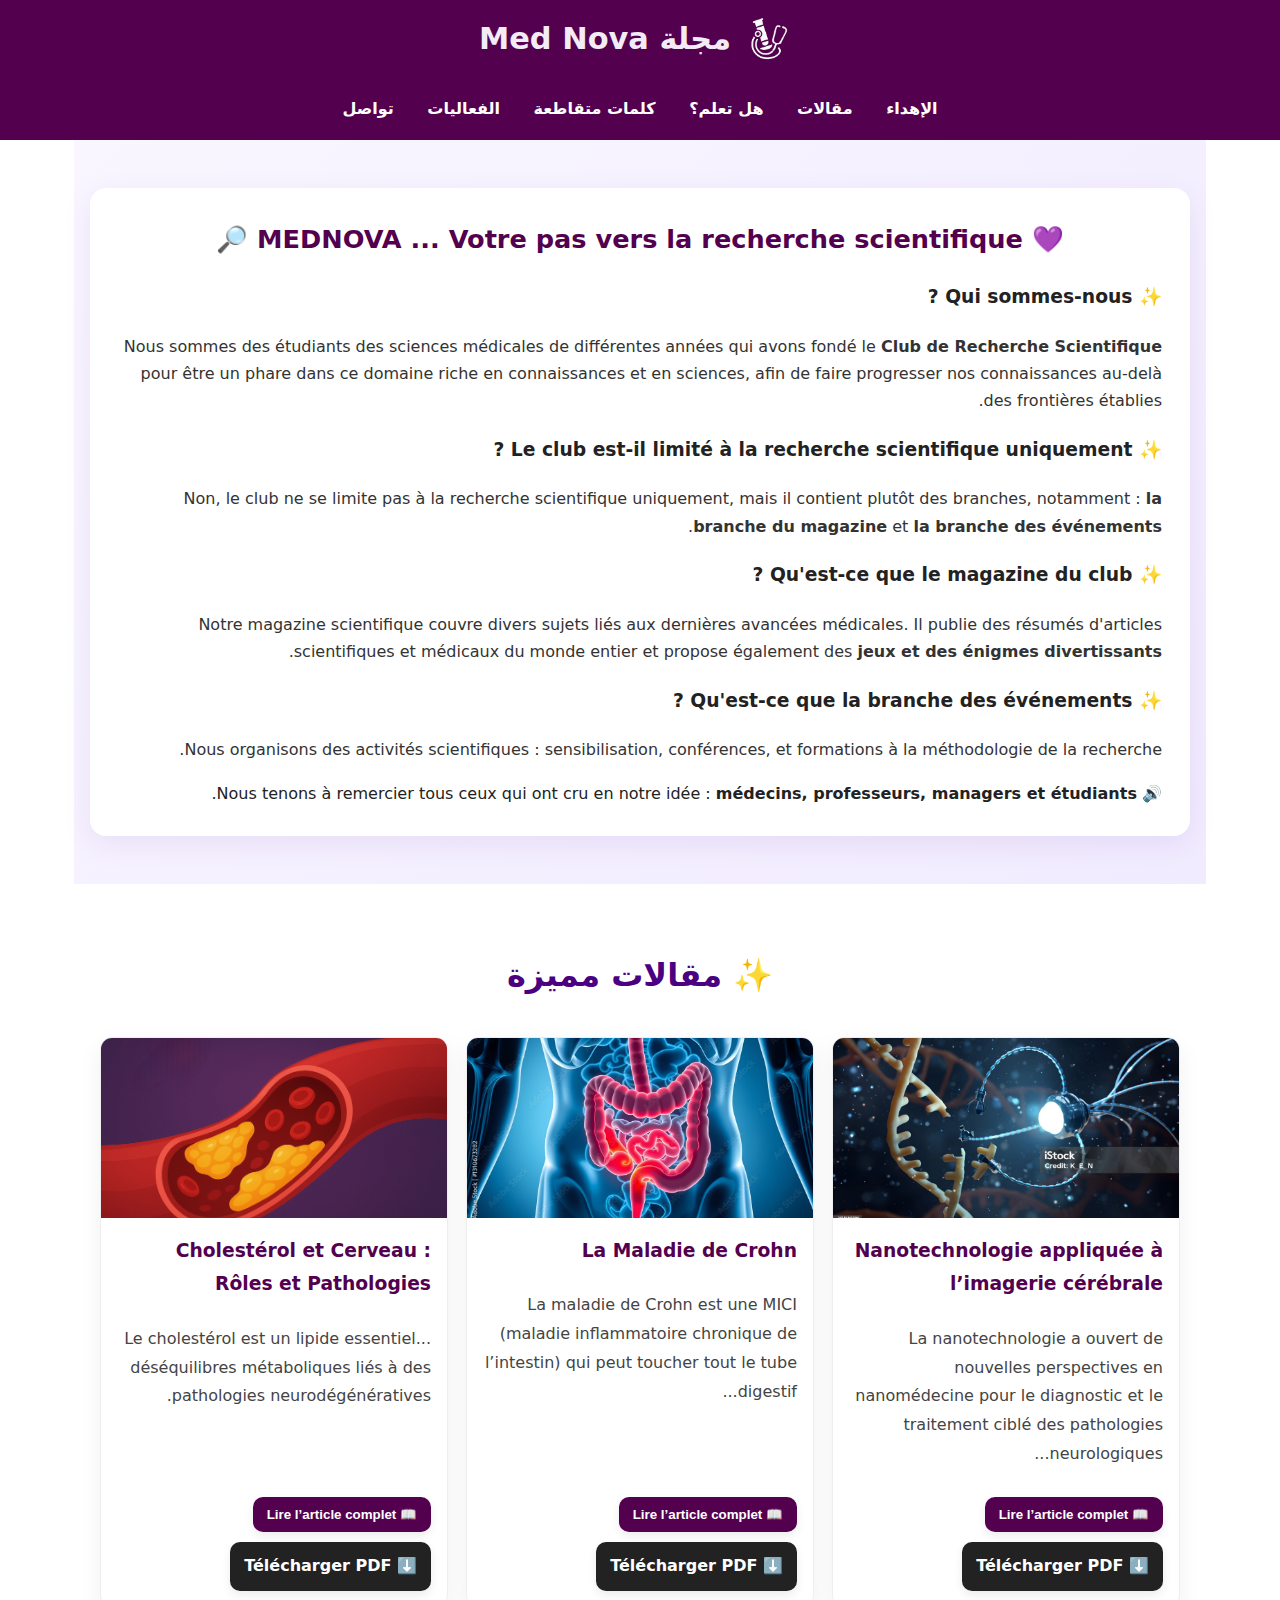
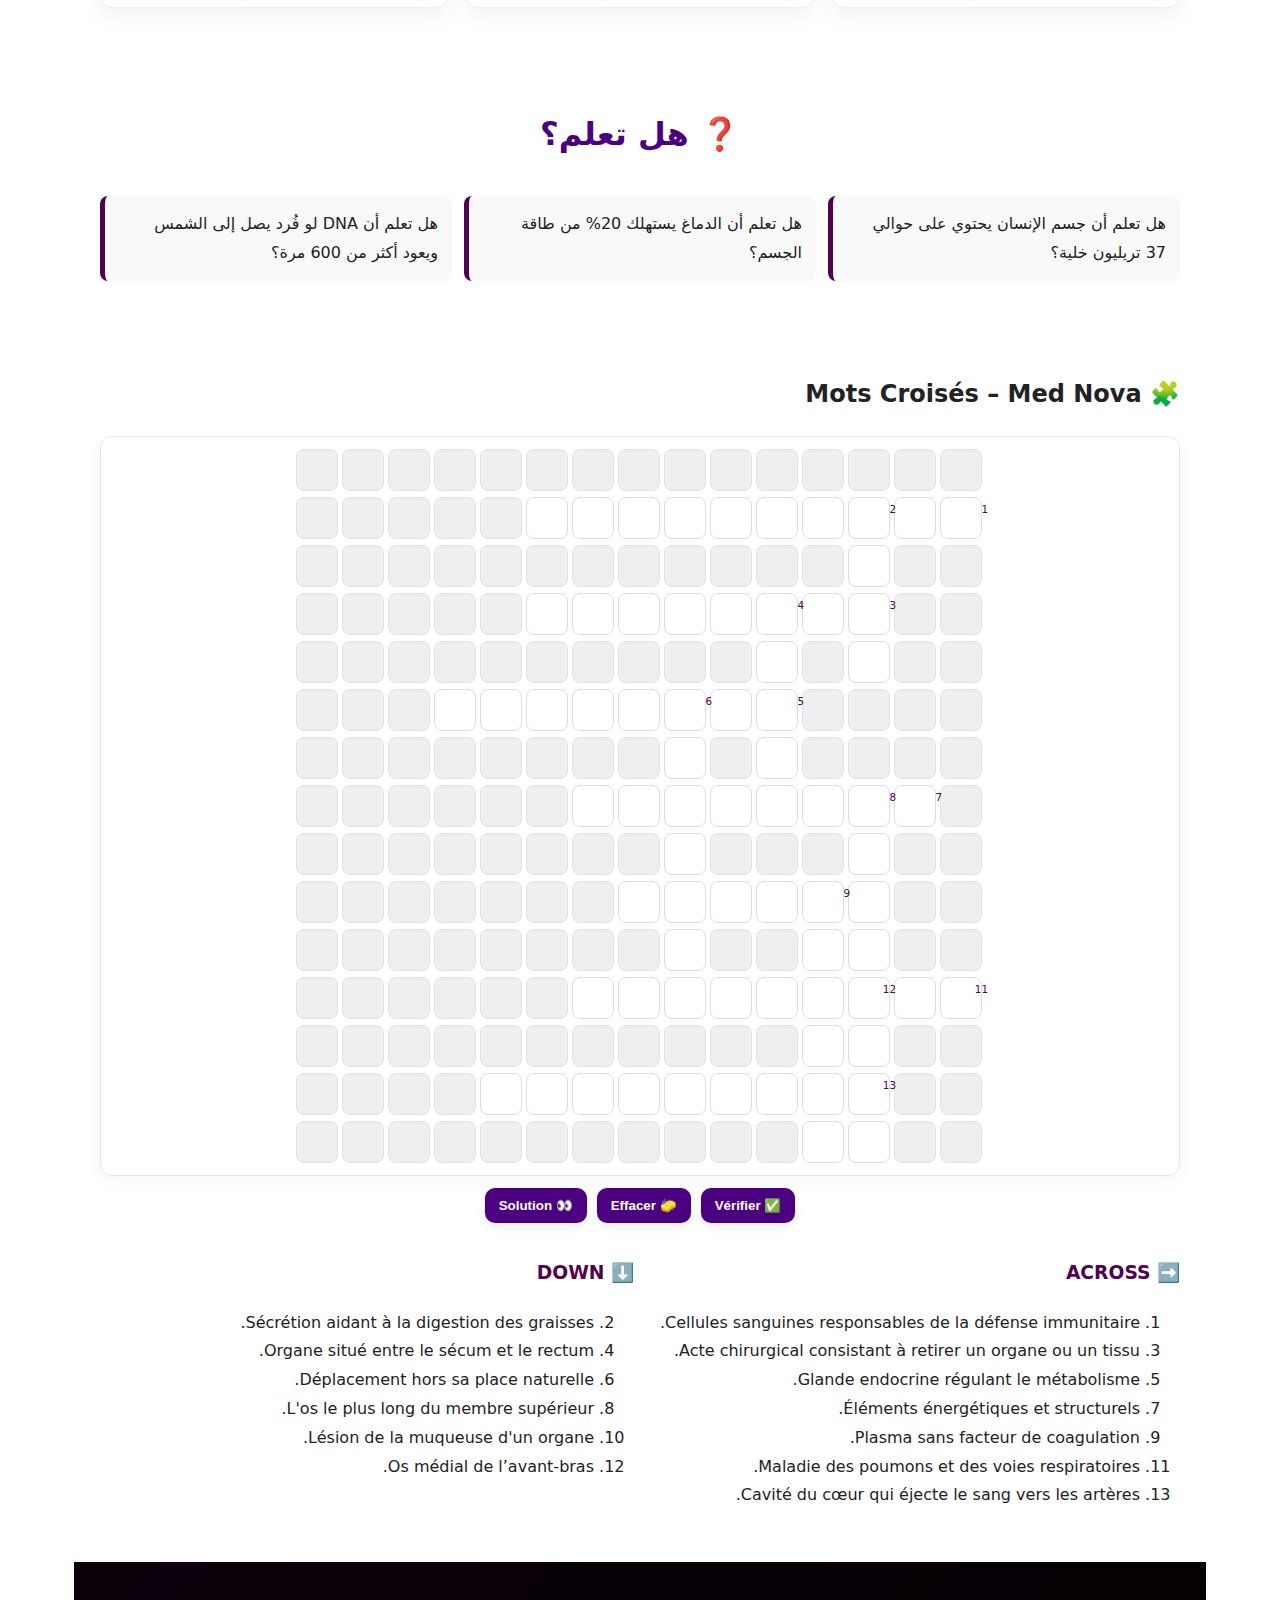
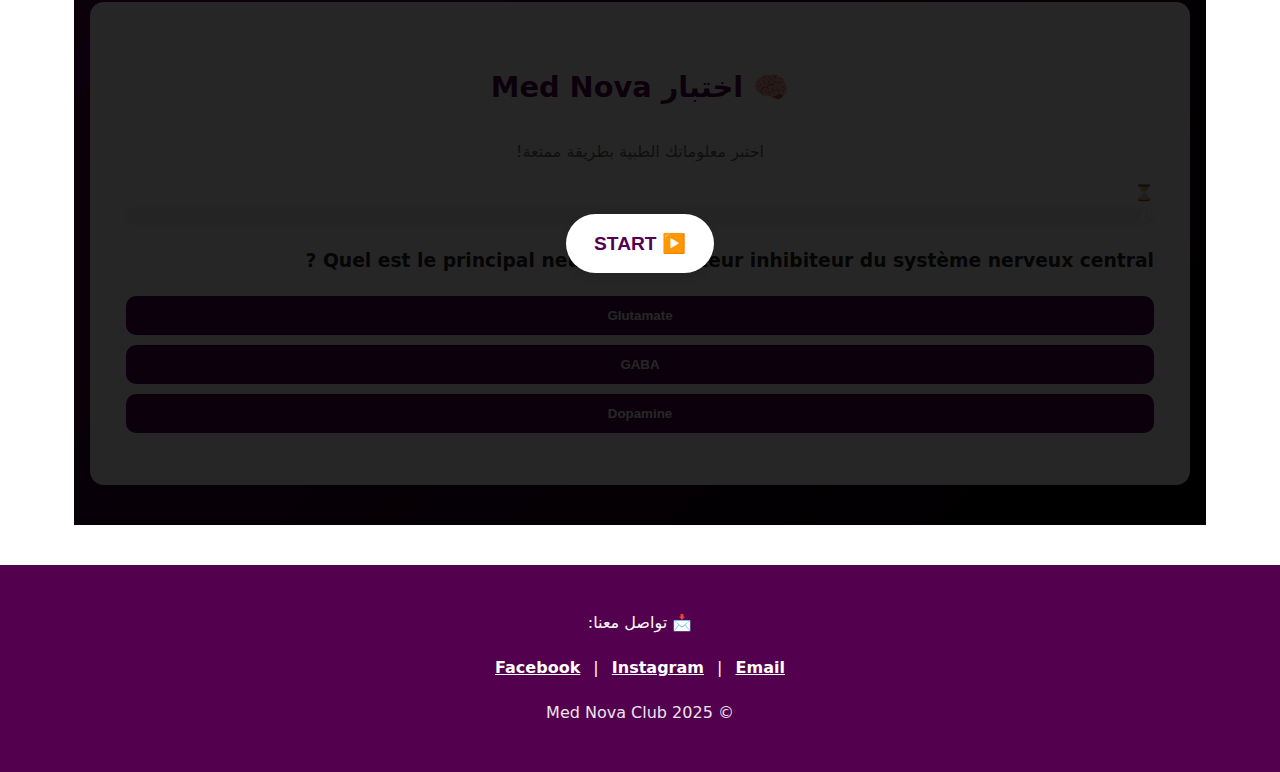
<file: index.html>
<!DOCTYPE html>
<html lang="ar" dir="rtl">
<head>
  <meta charset="UTF-8">
  <meta name="viewport" content="width=device-width, initial-scale=1.0">
  <link rel="stylesheet" href="style.css">
  <title>مجلة Med Nova</title>
</head>
<body>
  <!-- ======= PART 1: Header / Dedicace / Articles (with Modals) + Core CSS ======= -->
<header class="logo-title">
  <img src="mm.png" alt="Med Nova Logo" class="logo">
  <h1 class="title">مجلة Med Nova</h1>
</header>

<nav class="main-nav" aria-label="Main navigation">
  <ul>
    <li><a href="#dedicace">الإهداء</a></li>
    <li><a href="#highlights">مقالات</a></li>
    <li><a href="#facts">هل تعلم؟</a></li>
    <li><a href="#crossword">كلمات متقاطعة</a></li>
    <li><a href="#quiz">الفعاليات</a></li>
    <li><a href="#contact">تواصل</a></li>
  </ul>
</nav>

<section id="dedicace" class="dedicace-section">
  <div class="dedicace-container">
    <h2 class="dedicace-title">💜 MEDNOVA ... Votre pas vers la recherche scientifique 🔎</h2>

    <div class="dedicace-content">
      <h3>✨ Qui sommes-nous ?</h3>
      <p>
        Nous sommes des étudiants des sciences médicales de différentes années qui avons fondé le
        <b>Club de Recherche Scientifique</b> pour être un phare dans ce domaine riche en connaissances
        et en sciences, afin de faire progresser nos connaissances au-delà des frontières établies.
      </p>

      <h3>✨ Le club est-il limité à la recherche scientifique uniquement ?</h3>
      <p>
        Non, le club ne se limite pas à la recherche scientifique uniquement, mais il contient plutôt
        des branches, notamment : <b>la branche du magazine</b> et <b>la branche des événements</b>.
      </p>

      <h3>✨ Qu'est-ce que le magazine du club ?</h3>
      <p>
        Notre magazine scientifique couvre divers sujets liés aux dernières avancées médicales.
        Il publie des résumés d'articles scientifiques et médicaux du monde entier et propose également
        des <b>jeux et des énigmes divertissants</b>.
      </p>

      <h3>✨ Qu'est-ce que la branche des événements ?</h3>
      <p>
        Nous organisons des activités scientifiques : sensibilisation, conférences, et formations à la méthodologie de la recherche.
      </p>
    </div>

    <div class="dedicace-thanks">
      🔊 Nous tenons à remercier tous ceux qui ont cru en notre idée : <b>médecins, professeurs, managers et étudiants</b>.
    </div>
  </div>
</section>

<!-- ===== Articles grid ===== -->
<section id="highlights" class="section">
  <h2 class="section-title">✨ مقالات مميزة</h2>

  <div class="articles">
    <!-- Nanotechnologie -->
    <article class="card">
      <img src="na.jpg" alt="Nanotechnologie" class="card-img">
      <div class="card-content">
        <h3>Nanotechnologie appliquée à l’imagerie cérébrale</h3>
        <p class="excerpt">La nanotechnologie a ouvert de nouvelles perspectives en nanomédecine pour le diagnostic et le traitement ciblé des pathologies neurologiques...</p>
        <div class="card-actions">
          <button class="btn read-more" data-modal="nanoModal">📖 Lire l’article complet</button>
          <a class="btn download" href="Nanotechnologie.pdf" download>⬇️ Télécharger PDF</a>
        </div>
      </div>
    </article>

    <!-- Crohn -->
    <article class="card">
      <img src="cc.jpeg" alt="La Maladie de Crohn" class="card-img">
      <div class="card-content">
        <h3>La Maladie de Crohn</h3>
        <p class="excerpt">La maladie de Crohn est une MICI (maladie inflammatoire chronique de l’intestin) qui peut toucher tout le tube digestif...</p>
        <div class="card-actions">
          <button class="btn read-more" data-modal="crohnModal">📖 Lire l’article complet</button>
          <a class="btn download" href="La Maladie De Crohn.pdf" download>⬇️ Télécharger PDF</a>
        </div>
      </div>
    </article>

    <!-- Cholesterol -->
    <article class="card">
      <img src="ch.jpg" alt="Cholestérol et cerveau" class="card-img">
      <div class="card-content">
        <h3>Cholestérol et Cerveau : Rôles et Pathologies</h3>
        <p class="excerpt">Le cholestérol est un lipide essentiel... déséquilibres métaboliques liés à des pathologies neurodégénératives.</p>
        <div class="card-actions">
          <button class="btn read-more" data-modal="cholModal">📖 Lire l’article complet</button>
          <a class="btn download" href="Cholesterol.pdf" download>⬇️ Télécharger PDF</a>
        </div>
      </div>
    </article>
  </div>
</section>

<!-- ===== Modals (hidden) - keep outside cards ===== -->
<!-- Nanotech modal -->
<div id="nanoModal" class="modal" aria-hidden="true" role="dialog" aria-labelledby="nano-title">
  <div class="modal-panel" role="document">
    <button class="modal-close" data-close>&times;</button>
    <h2 id="nano-title">Nanotechnologie appliquée à l’imagerie cérébrale</h2>
    <div class="modal-body">
      <p>
        Depuis sa création, la nanotechnologie a toujours été au cœur de la recherche scientifique grâce
        à son aptitude à contrôler la matière à l'échelle atomique et moléculaire...
      </p>
      <h3>Applications</h3>
      <ul>
        <li>Diagnostic amélioré des maladies neurodégénératives</li>
        <li>Imagerie cérébrale haute résolution</li>
        <li>Transport ciblé de médicaments</li>
      </ul>
      <h3>Conclusion</h3>
      <p>La nanotechnologie promet une révolution en imagerie et traitements neurologiques.</p>
    </div>
  </div>
</div>

<!-- Crohn -->
<div id="crohnModal" class="modal" aria-hidden="true" role="dialog" aria-labelledby="crohn-title">
  <div class="modal-panel" role="document">
    <button class="modal-close" data-close>&times;</button>
    <h2 id="crohn-title">La Maladie de Crohn</h2>
    <div class="modal-body">
      <h3>Étiologie et mécanisme</h3>
      <p>Les causes de la maladie de Crohn sont multifactorielles, associant prédispositions génétiques et facteurs environnementaux...</p>
      <h3>Symptômes</h3>
      <p>Diarrhées chroniques, douleurs abdominales, fistules, sténoses...</p>
      <h3>Traitement</h3>
      <p>Corticoïdes, immunosuppresseurs, biothérapies, chirurgie si nécessaire.</p>
    </div>
  </div>
</div>

<!-- Chol -->
<div id="cholModal" class="modal" aria-hidden="true" role="dialog" aria-labelledby="chol-title">
  <div class="modal-panel" role="document">
    <button class="modal-close" data-close>&times;</button>
    <h2 id="chol-title">Cholestérol et Cerveau : Rôles et Pathologies</h2>
    <div class="modal-body">
      <h3>Introduction</h3>
      <p>Le cholestérol joue un rôle fondamental dans les membranes et la synthèse de molécules vitales...</p>
      <h3>Pathologies</h3>
      <ul>
        <li>Niemann-Pick type C</li>
        <li>Smith-Lemli-Opitz</li>
        <li>Alzheimer</li>
      </ul>
    </div>
  </div>
</div>

<!-- ===== Core CSS (scoped for these sections) ===== -->
<style>
/* ---- layout container / responsive cap ---- */
:root{
  --accent:#53014f ;
  --accent-2:#53014f ;
  --max-width: 1080px;
}
body{font-family: "Cairo", system-ui, Arial, sans-serif; margin:0; color:#222; background:#fff; direction:rtl;}

/* header + nav */
.logo-title{display:flex;align-items:center;gap:12px;justify-content:center;background:var(--accent);padding:12px}
.logo{width:58px;height:auto}
.title{color:#f1ecf5;font-size:1.9rem;margin:0}

.main-nav{background:var(--accent);position:sticky;top:0;z-index:40}
.main-nav ul{display:flex;justify-content:center;gap:0.6rem;flex-wrap:wrap;list-style:none;margin:0;padding:8px}
.main-nav a{color:#fff;text-decoration:none;padding:8px 12px;border-radius:8px;font-weight:700}
.main-nav a:hover{background:#42163f}

/* dedicace */
.dedicace-section{padding:48px 16px;background:linear-gradient(135deg,#f9f6ff,#f1ebff)}
.dedicace-container{max-width:var(--max-width);margin:0 auto;background:#fff;padding:28px;border-radius:16px;box-shadow:0 8px 30px rgba(75,0,130,0.08)}
.dedicace-title{color:var(--accent);text-align:center;margin:0 0 12px;font-size:1.6rem}
.dedicace-content p{color:#333;line-height:1.7}

/* articles grid */
.section{padding:36px 16px}
.section-title{text-align:center;color:var(--accent);margin-bottom:18px;font-size:1.6rem}
.articles{max-width:var(--max-width);margin:0 auto;display:grid;gap:18px;grid-template-columns:repeat(auto-fit,minmax(300px,1fr))}
.card{background:#fff;border-radius:12px;overflow:hidden;box-shadow:0 8px 24px rgba(0,0,0,0.06);display:flex;flex-direction:column}
.card-img{width:100%;height:200px;object-fit:cover;display:block}
.card-content{padding:16px;flex:1;display:flex;flex-direction:column}
.card-content h3{color:var(--accent);margin:0 0 8px}
.excerpt{color:#444;flex:1}
.card-actions{display:flex;gap:10px;align-items:center;margin-top:12px;flex-wrap:wrap}
.btn{display:inline-block;padding:10px 14px;border-radius:10px;border:none;cursor:pointer;font-weight:700}
.read-more{background:var(--accent);color:#fff}
.read-more:hover{background:var(--accent-2)}
.download{background:#222;color:#fff;text-decoration:none}
.download:hover{background:#444}

/* modal base (hidden) */
.modal{display:none;position:fixed;inset:0;background:rgba(0,0,0,0.72);z-index:1200;align-items:center;justify-content:center;padding:28px;overflow:auto}
.modal[aria-hidden="false"]{display:flex}
.modal-panel{background:#fff;border-radius:14px;max-width:900px;width:100%;padding:26px;box-shadow:0 20px 60px rgba(0,0,0,0.35);transform:translateY(18px);animation:zoomFade .36s ease both}
.modal-close{position:absolute;left:22px;top:18px;background:transparent;border:none;font-size:28px;cursor:pointer;color:#666}

/* modal body */
.modal-body{margin-top:10px;line-height:1.7;color:#333}
@keyframes zoomFade{from{transform:scale(.96);opacity:0}to{transform:scale(1);opacity:1}}

/* small screens tweaks */
@media (max-width:640px){
  .card-img{height:160px}
  .dedicace-container{padding:18px}
  .modal-panel{padding:18px}
}
</style>

<!-- ======= PART 2: Facts + Crossword (HTML + CSS + JS corrected) ======= -->

<section id="facts" class="section">
  <h2 class="section-title">❓ هل تعلم؟</h2>
  <div class="facts" style="max-width:var(--max-width);margin:0 auto;display:flex;gap:12px;flex-wrap:wrap;justify-content:center">
    <div class="fact" style="flex:1 1 220px;background:#f9f9f9;padding:14px;border-left:5px solid var(--accent);border-radius:8px">هل تعلم أن جسم الإنسان يحتوي على حوالي 37 تريليون خلية؟</div>
    <div class="fact" style="flex:1 1 220px;background:#f9f9f9;padding:14px;border-left:5px solid var(--accent);border-radius:8px">هل تعلم أن الدماغ يستهلك 20% من طاقة الجسم؟</div>
    <div class="fact" style="flex:1 1 220px;background:#f9f9f9;padding:14px;border-left:5px solid var(--accent);border-radius:8px">هل تعلم أن DNA لو فُرد يصل إلى الشمس ويعود أكثر من 600 مرة؟</div>
  </div>
</section>

<!-- ===== Crossword ===== -->
<section id="crossword" class="mn-crossword section">
  <div class="mn-wrap" style="max-width:var(--max-width);margin:0 auto">
    <h2 class="mn-title">🧩 Mots Croisés – Med Nova</h2>
    <div id="mn-grid" class="mn-grid" aria-hidden="false"></div>

    <div class="mn-actions" style="display:flex;justify-content:center;gap:10px;margin-top:12px">
      <button class="btn" onclick="mnCheck()">✅ Vérifier</button>
      <button class="btn" onclick="mnClear()">🧽 Effacer</button>
      <button class="btn" onclick="mnReveal()">👀 Solution</button>
    </div>

    <div class="mn-clues" style="display:grid;grid-template-columns:repeat(auto-fit,minmax(260px,1fr));gap:12px;margin-top:14px">
      <div>
        <h3 style="color:var(--accent)">➡️ ACROSS</h3>
        <ol>
          <li value="1">Cellules sanguines responsables de la défense immunitaire.</li>
          <li value="3">Acte chirurgical consistant à retirer un organe ou un tissu.</li>
          <li value="5">Glande endocrine régulant le métabolisme.</li>
          <li value="7">Éléments énergétiques et structurels.</li>
          <li value="9">Plasma sans facteur de coagulation.</li>
          <li value="11">Maladie des poumons et des voies respiratoires.</li>
          <li value="13">Cavité du cœur qui éjecte le sang vers les artères.</li>
        </ol>
      </div>
      <div>
        <h3 style="color:var(--accent)">⬇️ DOWN</h3>
        <ol>
          <li value="2">Sécrétion aidant à la digestion des graisses.</li>
          <li value="4">Organe situé entre le sécum et le rectum.</li>
          <li value="6">Déplacement hors sa place naturelle.</li>
          <li value="8">L'os le plus long du membre supérieur.</li>
          <li value="10">Lésion de la muqueuse d'un organe.</li>
          <li value="12">Os médial de l’avant-bras.</li>
        </ol>
      </div>
    </div>
  </div>
</section>

<!-- Crossword CSS tweaks (keeps styling consistent) -->
<style>
.mn-grid{display:grid;gap:6px;justify-content:center;background:#fff;padding:12px;border-radius:12px;border:1px solid #e8e8e8;box-shadow:0 6px 18px rgba(0,0,0,0.04)}
.mn-cell-wrap{position:relative}
.mn-cell{width:40px;height:40px;border:1px solid #ddd;border-radius:8px;text-align:center;font-weight:700;text-transform:uppercase;outline:none;padding:0;margin:0}
.mn-cell[disabled]{background:#efefef;border-color:#e2e2e2}
.mn-num{position:absolute;font-size:.65rem;color:var(--accent);transform:translate(6px,3px)}
</style>

<!-- Crossword JS corrected -->
<script>
(function(){
  const ROWS = 15, COLS = 15;
  const entries = [
    {num:1, ans:"LEUCOCYTES", r:1, c:0, dir:"H"},
    {num:2, ans:"BILE", r:1, c:2, dir:"V"},
    {num:3, ans:"ABLASTIE", r:3, c:2, dir:"H"},
    {num:4, ans:"COLON", r:3, c:4, dir:"V"},
    {num:5, ans:"THYROIDE", r:5, c:4, dir:"H"},
    {num:6, ans:"HERNIE", r:5, c:6, dir:"V"},
    {num:7, ans:"GLUCIDES", r:7, c:1, dir:"H"},
    {num:8, ans:"HUMERUS", r:7, c:2, dir:"V"},
    {num:9, ans:"SERUM", r:9, c:3, dir:"H"},
    {num:10, ans:"ULCERE", r:9, c:3, dir:"V"},
    {num:11, ans:"BRONCHITE", r:11, c:0, dir:"H"},
    {num:12, ans:"ULNA", r:11, c:2, dir:"V"},
    {num:13, ans:"VENTRICLE", r:13, c:2, dir:"H"},
  ];

  // build grid array
  const grid = Array.from({length: ROWS}, ()=> Array(COLS).fill(null));
  entries.forEach(e=>{
    const L = e.ans.length;
    for(let i=0;i<L;i++){
      const r = e.r + (e.dir === "V" ? i : 0);
      const c = e.c + (e.dir === "H" ? i : 0);
      if(r < ROWS && c < COLS) grid[r][c] = e.ans[i].toUpperCase();
    }
  });

  const holder = document.getElementById('mn-grid');
  holder.style.gridTemplateColumns = `repeat(${COLS}, 40px)`;

  // compute starts
  const starts = new Map();
  entries.forEach(e=>{
    const key = `${e.r},${e.c}`;
    if(!starts.has(key) || e.num < starts.get(key)) starts.set(key, e.num);
  });

  // render cells
  for(let r=0;r<ROWS;r++){
    for(let c=0;c<COLS;c++){
      const wrap = document.createElement('div');
      wrap.className = 'mn-cell-wrap';
      const input = document.createElement('input');
      input.className = 'mn-cell';
      input.maxLength = 1;
      const val = grid[r][c];
      if(val === null) {
        input.disabled = true;
      } else {
        input.dataset.solution = val;
        input.addEventListener('input', (e)=>{
          e.target.value = (e.target.value || '').toUpperCase();
          e.target.style.background = '';
        });
      }
      const key = `${r},${c}`;
      if(starts.has(key)){
        const num = document.createElement('span');
        num.className = 'mn-num';
        num.textContent = starts.get(key);
        wrap.appendChild(num);
      }
      wrap.appendChild(input);
      holder.appendChild(wrap);
    }
  }

  // controls
  window.mnCheck = function(){
    document.querySelectorAll('#mn-grid .mn-cell').forEach(inp=>{
      if(inp.disabled) return;
      const ok = ((inp.value||'').toUpperCase() === inp.dataset.solution);
      inp.style.background = ok ? '#c9f7d5' : '#ffd8d6';
    });
  };
  window.mnClear = function(){
    document.querySelectorAll('#mn-grid .mn-cell').forEach(inp=>{
      if(inp.disabled) return;
      inp.value = ''; inp.style.background = '';
    });
  };
  window.mnReveal = function(){
    document.querySelectorAll('#mn-grid .mn-cell').forEach(inp=>{
      if(inp.disabled) return;
      inp.value = inp.dataset.solution;
      inp.style.background = '#e8e8ff';
    });
  };
})();
</script>


<!-- ======= PART 3: Quiz section + Modal behavior (close outside/ESC) + Footer ======= -->

<section id="quiz" class="quiz-section">
  <div class="quiz-container" style="max-width:var(--max-width);margin:0 auto;padding:36px;border-radius:14px;">
    <h2 class="quiz-title">🧠 اختبار Med Nova</h2>
    <p class="quiz-subtitle">اختبر معلوماتك الطبية بطريقة ممتعة!</p>

    <div class="quiz-timer" id="quiz-timer">⏳ 60 ثانية</div>
    <div class="progress-container" style="width:100%;height:18px;background:#eee;border-radius:12px;overflow:hidden;margin-bottom:18px">
      <div id="progress-bar" style="height:100%;width:0%;background:linear-gradient(90deg,var(--accent),var(--accent-2));color:#fff;display:flex;align-items:center;justify-content:center;font-weight:700;border-radius:12px">0%</div>
    </div>

    <div class="quiz-card active" id="q1">
      <h3>Quel est le principal neurotransmetteur inhibiteur du système nerveux central ?</h3>
      <ul>
        <li><button class="quiz-btn" onclick="nextQuestion(1,false)">Glutamate</button></li>
        <li><button class="quiz-btn" onclick="nextQuestion(1,true)">GABA</button></li>
        <li><button class="quiz-btn" onclick="nextQuestion(1,false)">Dopamine</button></li>
      </ul>
    </div>

    <!-- (باقي الأسئلة q2..q11 كما في كودك السابق) -->
    <div class="quiz-card" id="q2">
      <h3>À partir de quel seuil définit-on l’oligurie chez l’adulte ?</h3>
      <ul>
        <li><button class="quiz-btn" onclick="nextQuestion(2,false)">100 mL/24 h</button></li>
        <li><button class="quiz-btn" onclick="nextQuestion(2,true)">500 mL/24 h</button></li>
        <li><button class="quiz-btn" onclick="nextQuestion(2,false)">1000 mL/24 h</button></li>
      </ul>
    </div>

    <div class="quiz-card" id="q3">
      <h3>Quelle est la valeur normale du pH sanguin artériel ?</h3>
      <ul>
        <li><button class="quiz-btn" onclick="nextQuestion(3,true)">7,35 – 7,45</button></li>
        <li><button class="quiz-btn" onclick="nextQuestion(3,false)">7,20 – 7,30</button></li>
        <li><button class="quiz-btn" onclick="nextQuestion(3,false)">7,50 – 7,60</button></li>
      </ul>
    </div>

    <!-- ... أكمل الأسئلة إلى q11 كما في مشروعك الأصلي ... -->
    <div class="quiz-card" id="q4"><h3>Quel type d’hypersensibilité est impliqué dans l’anaphylaxie ?</h3><ul><li><button class="quiz-btn" onclick="nextQuestion(4,false)">Type IV</button></li><li><button class="quiz-btn" onclick="nextQuestion(4,false)">Type II</button></li><li><button class="quiz-btn" onclick="nextQuestion(4,true)">Type I</button></li></ul></div>
    <div class="quiz-card" id="q5"><h3>Quel ion est principalement responsable de la phase de dépolarisation dans le potentiel d’action cardiaque ?</h3><ul><li><button class="quiz-btn" onclick="nextQuestion(5,true)">Sodium (Na⁺)</button></li><li><button class="quiz-btn" onclick="nextQuestion(5,false)">Potassium (K⁺)</button></li><li><button class="quiz-btn" onclick="nextQuestion(5,false)">Calcium (Ca²⁺)</button></li></ul></div>
    <div class="quiz-card" id="q6"><h3>Quelle structure sécrète principalement l’aldostérone ?</h3><ul><li><button class="quiz-btn" onclick="nextQuestion(6,false)">Médullosurrénale</button></li><li><button class="quiz-btn" onclick="nextQuestion(6,true)">Cortex surrénalien (zone glomérulée)</button></li><li><button class="quiz-btn" onclick="nextQuestion(6,false)">Rein (cellules juxtaglomérulaires)</button></li></ul></div>
    <div class="quiz-card" id="q7"><h3>Quelle est la demi-vie moyenne de l’insuline endogène ?</h3><ul><li><button class="quiz-btn" onclick="nextQuestion(7,false)">5 minutes</button></li><li><button class="quiz-btn" onclick="nextQuestion(7,true)">30 minutes</button></li><li><button class="quiz-btn" onclick="nextQuestion(7,false)">2 heures</button></li></ul></div>
    <div class="quiz-card" id="q8"><h3>Quel nerf innerve principalement le diaphragme ?</h3><ul><li><button class="quiz-btn" onclick="nextQuestion(8,true)">Nerf phrénique</button></li><li><button class="quiz-btn" onclick="nextQuestion(8,false)">Nerf vague</button></li><li><button class="quiz-btn" onclick="nextQuestion(8,false)">Nerf intercostal</button></li></ul></div>
    <div class="quiz-card" id="q9"><h3>كم عدد الكروموسومات عند الإنسان؟</h3><ul><li><button class="quiz-btn" onclick="nextQuestion(9,true)">46 كروموسوم</button></li><li><button class="quiz-btn" onclick="nextQuestion(9,false)">44 كروموسوم</button></li><li><button class="quiz-btn" onclick="nextQuestion(9,false)">48 كروموسوم</button></li></ul></div>
    <div class="quiz-card" id="q10"><h3>Quelle est la molécule cible des IEC ?</h3><ul><li><button class="quiz-btn" onclick="nextQuestion(10,false)">Angiotensine I</button></li><li><button class="quiz-btn" onclick="nextQuestion(10,false)">Angiotensine II</button></li><li><button class="quiz-btn" onclick="nextQuestion(10,true)">Enzyme de conversion</button></li></ul></div>
    <div class="quiz-card" id="q11"><h3>Quelle artère apporte la majeure partie du flux sanguin au cerveau ?</h3><ul><li><button class="quiz-btn" onclick="nextQuestion(11,true)">Artère carotide interne</button></li><li><button class="quiz-btn" onclick="nextQuestion(11,false)">Artère basilaire</button></li><li><button class="quiz-btn" onclick="nextQuestion(11,false)">Artère vertébrale</button></li></ul></div>

    <div class="quiz-card" id="result">
      <h3>🎉 النتيجة</h3>
      <p id="quiz-score"></p>
      <button class="btn" onclick="restartQuiz()">🔄 إعادة المحاولة</button>
    </div>

    <!-- overlay start button -->
    <div id="quiz-overlay" style="position:absolute;inset:0;background:rgba(0,0,0,0.85);display:flex;align-items:center;justify-content:center;z-index:5">
      <button id="start-quiz-btn" class="btn" style="background:#fff;color:var(--accent);font-size:1.2rem;padding:18px 28px;border-radius:999px">▶️ START</button>
    </div>
  </div>
</section>

<!-- Quiz small CSS (kept minimal because main CSS is above) -->
<style>
.quiz-section{padding:40px 16px;background:linear-gradient(135deg,#53014f,#000);color:#fff;position:relative}
.quiz-container{background:#fff;border-radius:14px;padding:28px}
.quiz-title{color:var(--accent);font-size:1.8rem;text-align:center}
.quiz-subtitle{text-align:center;color:#666;margin-bottom:12px}
.quiz-card{display:none}
.quiz-card.active{display:block}
.quiz-card h3{color:#222}
.quiz-card ul{list-style:none;padding:0}
.quiz-card li{margin:10px 0}
.quiz-btn{width:100%;padding:12px;border-radius:10px;border:none;background:var(--accent);color:#fff;font-weight:700;cursor:pointer}
.quiz-btn:hover{background:var(--accent-2);transform:scale(1.02)}
</style>

<!-- Footer -->
<footer id="contact" style="background:var(--accent);color:#fff;padding:28px;text-align:center;margin-top:40px">
  <p>📩 تواصل معنا:</p>
  <p><a href="https://www.facebook.com/" target="_blank" style="color:#fff;text-decoration:underline">Facebook</a> | <a href="https://www.instagram.com/" target="_blank" style="color:#fff;text-decoration:underline">Instagram</a> | <a href="mailto:mednova@gmail.com" style="color:#fff;text-decoration:underline">Email</a></p>
  <p style="margin-top:10px;opacity:.9">© 2025 Med Nova Club</p>
</footer>

<!-- ===== Unified JS: modal behavior (close outside, ESC), quiz logic, small helpers ===== -->
<script>
/* ---------- Modal behaviour: open/close, close on backdrop click and ESC ---------- */
document.addEventListener('click', function(e){
  // open modal via data-modal attribute on buttons (already wired in PART1 HTML)
  const openBtn = e.target.closest('[data-modal]');
  if(openBtn){
    const id = openBtn.getAttribute('data-modal');
    openModalById(id);
    return;
  }
  // close modal when clicking on element with [data-close]
  if(e.target.closest('[data-close]') || e.target.classList.contains('modal-close')){
    const modal = e.target.closest('.modal') || document.querySelector('.modal[aria-hidden="false"]');
    if(modal) closeModal(modal.id);
  }
  // close if click backdrop (target is .modal element)
  if(e.target.classList && e.target.classList.contains('modal')){
    closeModal(e.target.id);
  }
});

// keyboard handling (ESC)
document.addEventListener('keydown', function(e){
  if(e.key === "Escape"){
    document.querySelectorAll('.modal[aria-hidden="false"]').forEach(m=> closeModal(m.id));
  }
});

function openModalById(id){
  const el = document.getElementById(id);
  if(!el) return;
  el.setAttribute('aria-hidden','false');
  // disable page scroll while modal open
  document.documentElement.style.overflow = 'hidden';
  document.body.style.overflow = 'hidden';
  // focus trap basic (focus first focusable)
  const focusable = el.querySelector('button, [href], input, textarea, select');
  if(focusable) focusable.focus();
}
function closeModal(id){
  const el = document.getElementById(id);
  if(!el) return;
  el.setAttribute('aria-hidden','true');
  document.documentElement.style.overflow = '';
  document.body.style.overflow = '';
}

/* ---------- QUIZ logic ---------- */
let score = 0;
let timer = 60;
let interval = null;
const totalQuestions = 11;

// start button
document.getElementById('start-quiz-btn').addEventListener('click', ()=>{
  document.getElementById('quiz-overlay').style.display = 'none';
  score = 0;
  timer = 60;
  updateTimerUI();
  showQuestion(1);
  startTimer();
  updateProgress(0);
});

function startTimer(){
  clearInterval(interval);
  interval = setInterval(()=>{
    timer--;
    updateTimerUI();
    if(timer <= 0){
      clearInterval(interval);
      showResult();
    }
  },1000);
}
function updateTimerUI(){
  const el = document.getElementById('quiz-timer');
  if(el) el.textContent = `⏳ ${timer} ثانية`;
}
function updateProgress(current){
  const bar = document.getElementById('progress-bar');
  if(!bar) return;
  const pct = Math.round((current / totalQuestions) * 100);
  bar.style.width = pct + '%';
  bar.textContent = `${current}/${totalQuestions}`;
}
function showQuestion(n){
  document.querySelectorAll('.quiz-card').forEach(card => card.classList.remove('active'));
  const el = document.getElementById('q' + n);
  if(el) el.classList.add('active');
}
function nextQuestion(q, correct){
  if(typeof correct === 'boolean' && correct) score++;
  // hide current, show next
  const next = document.getElementById('q' + (q+1));
  if(next){
    showQuestion(q+1);
    updateProgress(q);
  } else {
    updateProgress(totalQuestions);
    showResult();
  }
}
function showResult(){
  clearInterval(interval);
  document.querySelectorAll('.quiz-card').forEach(c=>c.classList.remove('active'));
  document.getElementById('result').classList.add('active');
  const scoreEl = document.getElementById('quiz-score');
  if(scoreEl) scoreEl.innerText = `أجبت بشكل صحيح على ${score} من ${totalQuestions} أسئلة ✅`;
}
function restartQuiz(){
  score = 0; timer = 60;
  document.getElementById('quiz-overlay').style.display = 'flex';
  document.getElementById('q1').classList.add('active');
  document.getElementById('result').classList.remove('active');
  updateTimerUI();
  updateProgress(0);
  clearInterval(interval);
}

/* safety: prevent accidental double-binding of inline nextQuestion functions if used globally */
window.nextQuestion = nextQuestion;
window.restartQuiz = restartQuiz;
</script>


</body>
</html>
</file>
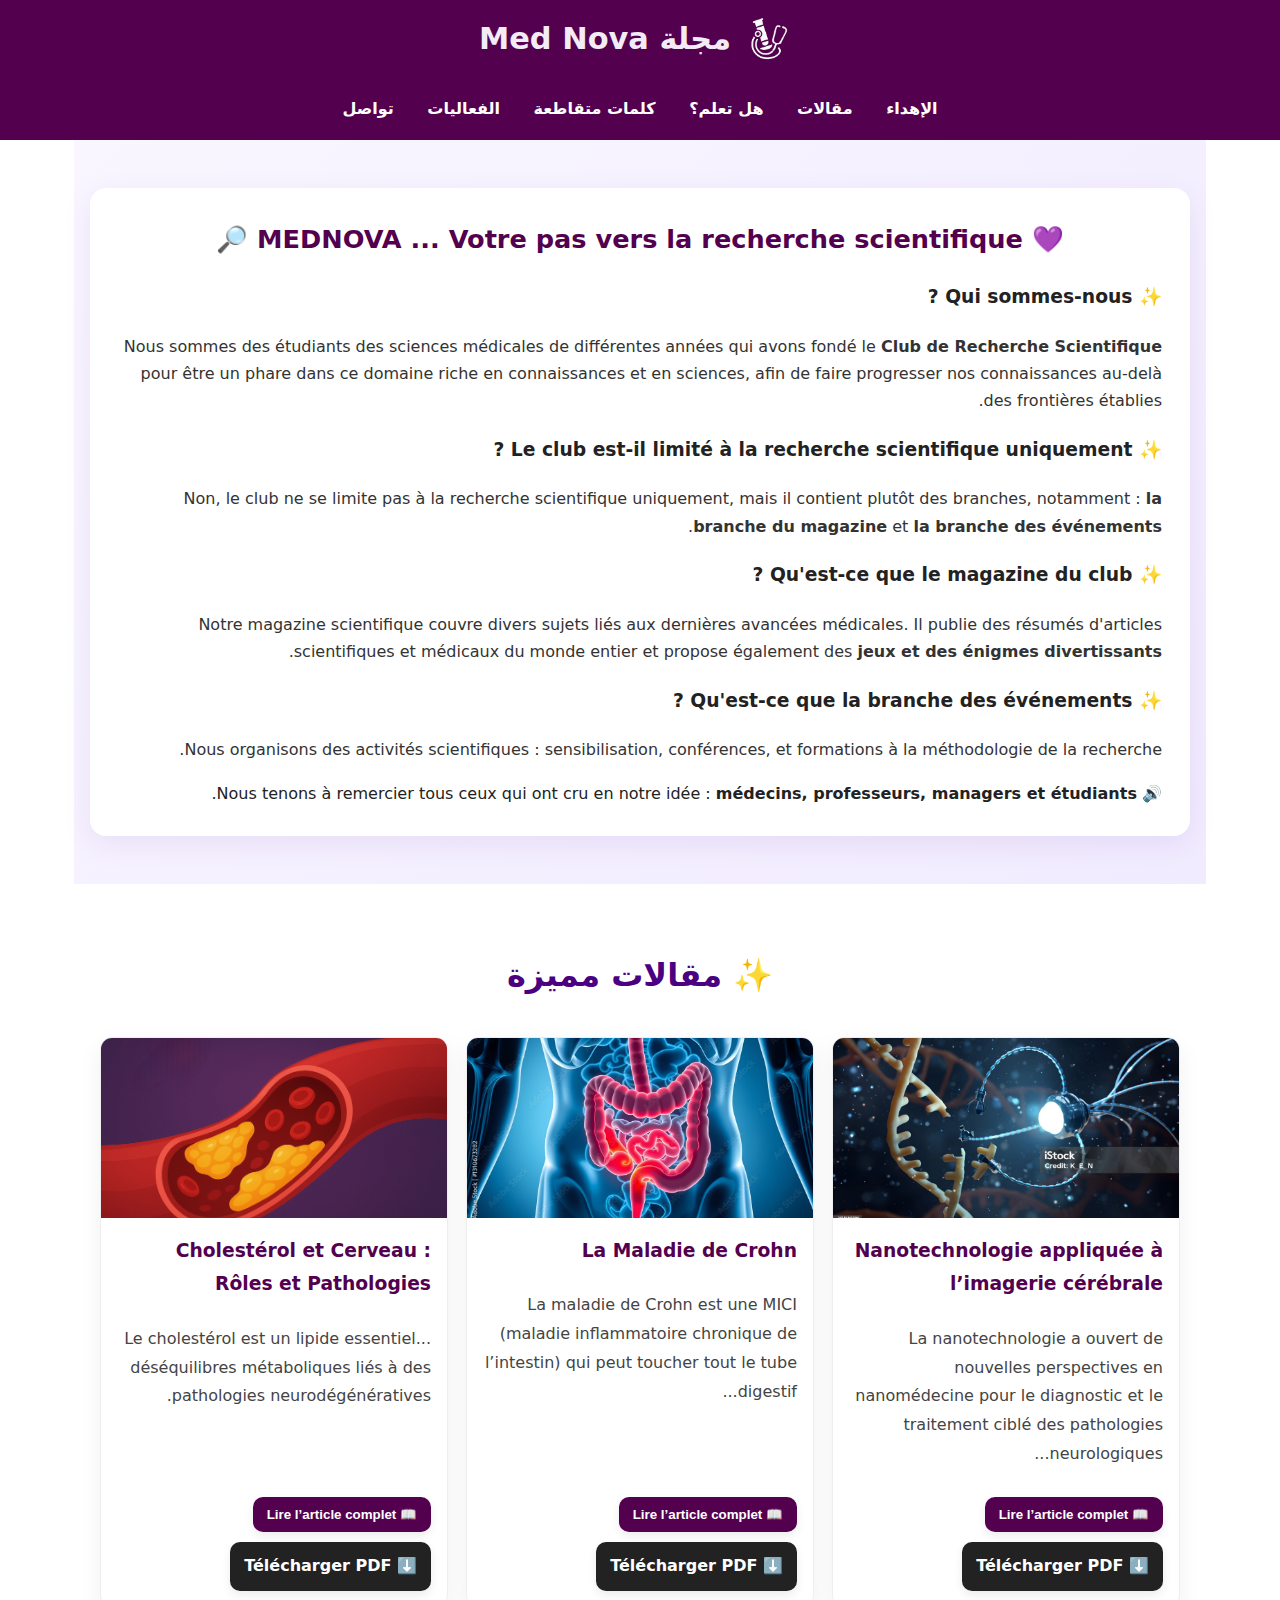
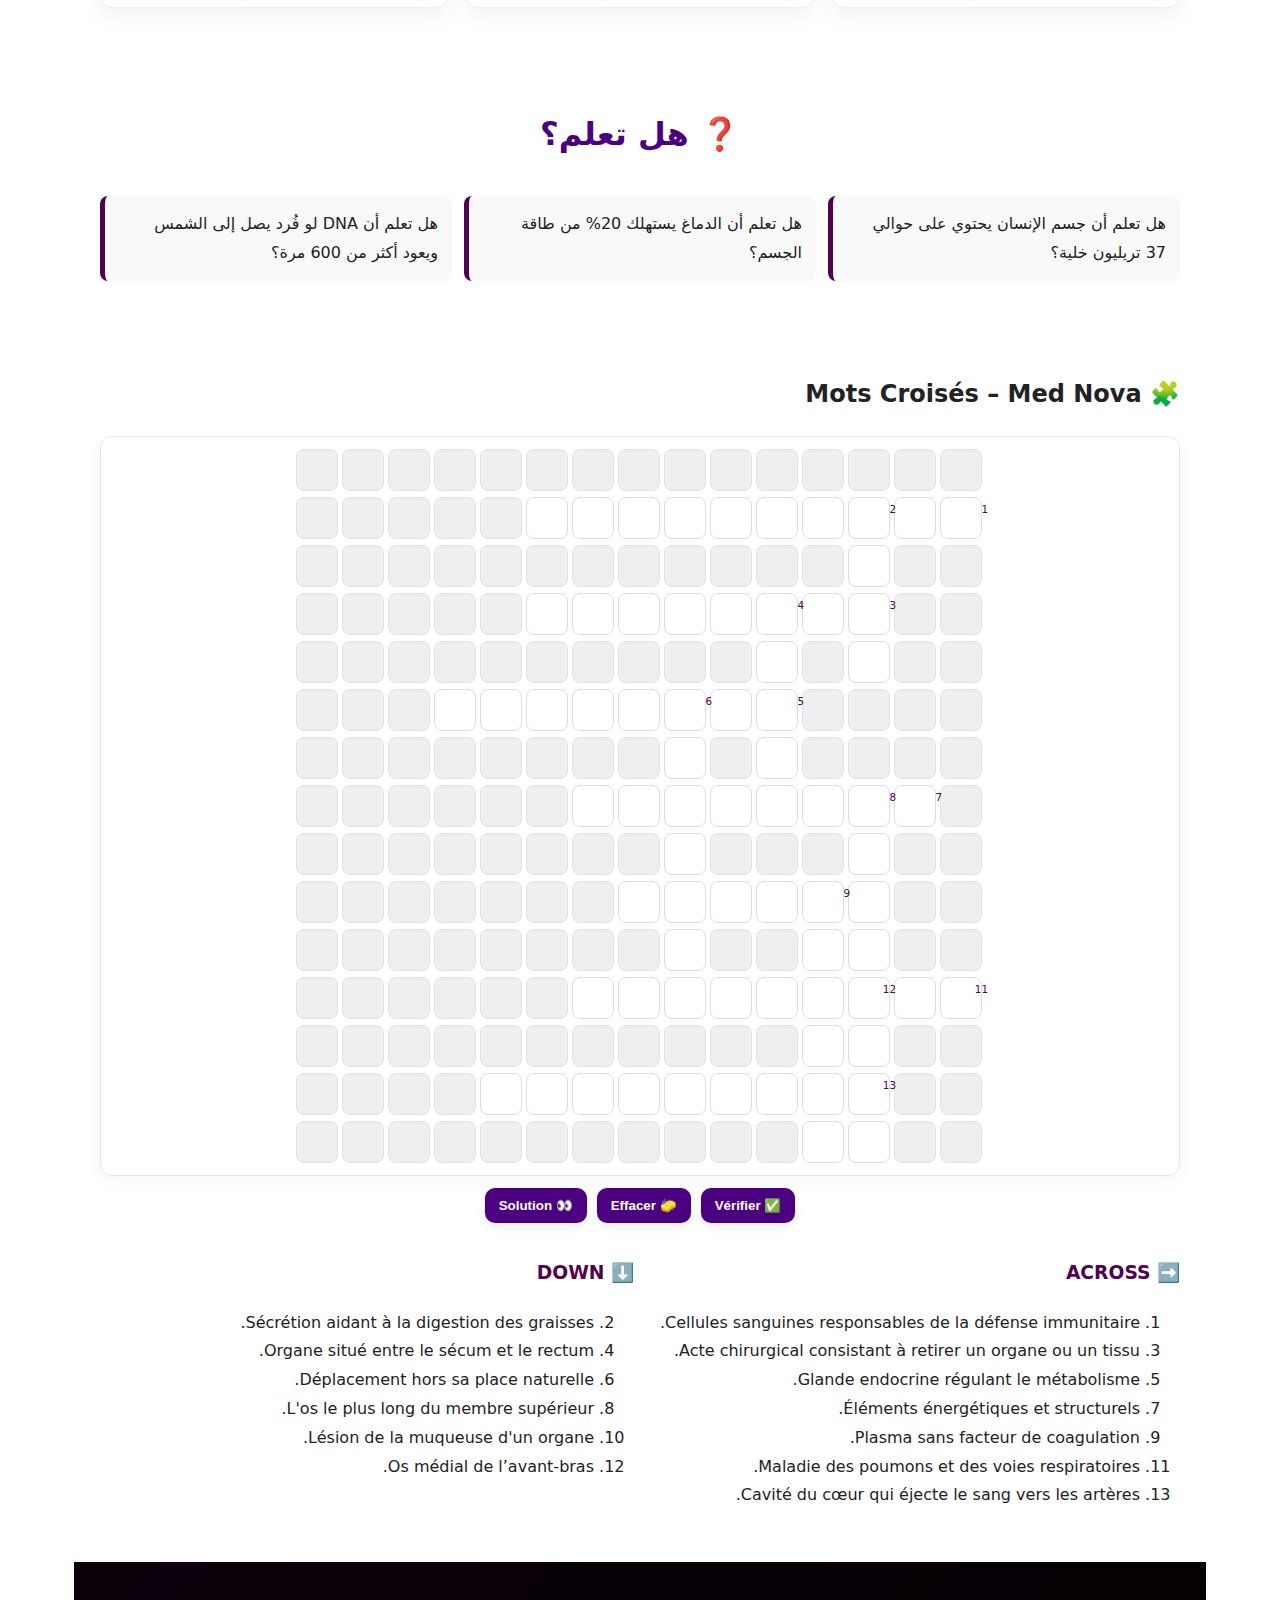
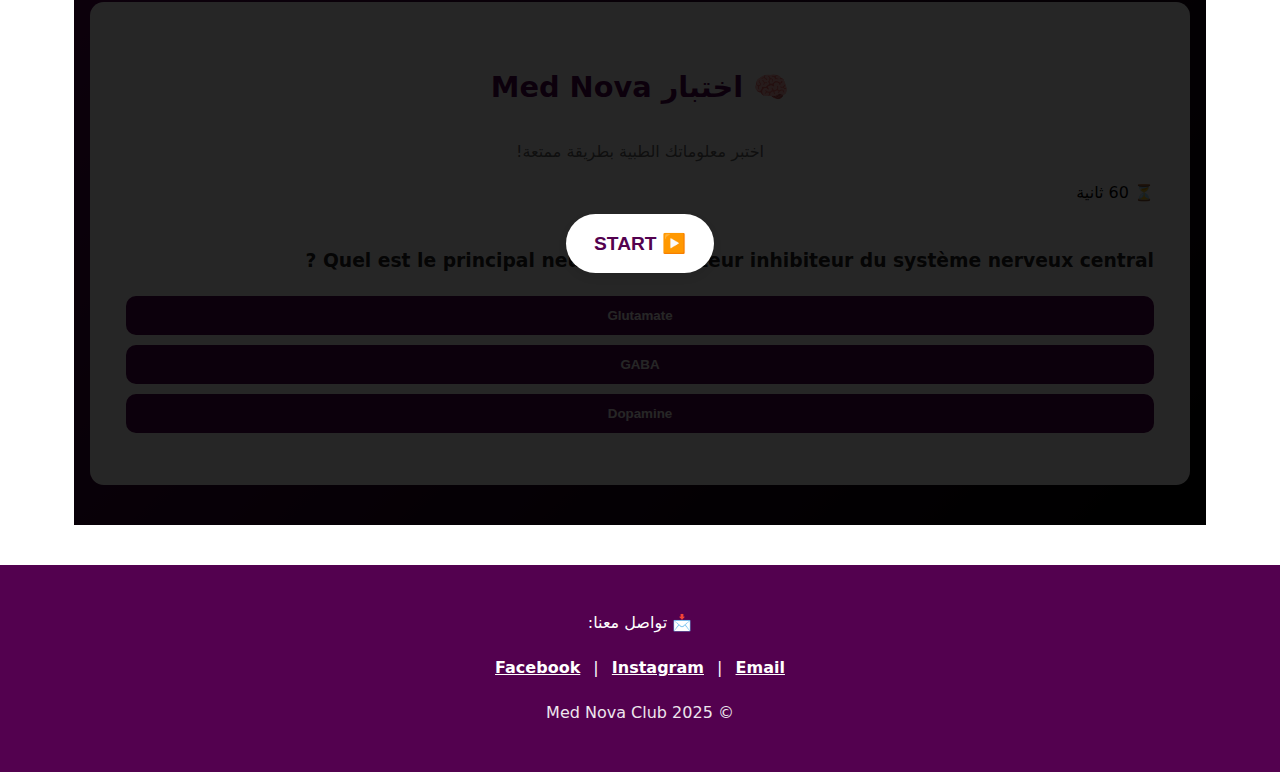
<file: index2.html>
<!DOCTYPE html>
<html lang="ar" dir="rtl">
<head>
  <meta charset="UTF-8">
  <meta name="viewport" content="width=device-width, initial-scale=1.0">
  <link rel="stylesheet" href="style.css">
  <title>Med Nova</title>
</head>
<body>
  <!-- ======= PART 1: Header / Dedicace / Articles (with Modals) + Core CSS ======= -->
<header class="logo-title">
  <img src="mm.png" alt="Med Nova Logo" class="logo">
  <h1 class="title">مجلة Med Nova</h1>
</header>

<nav class="main-nav" aria-label="Main navigation">
  <ul>
    <li><a href="#dedicace">الإهداء</a></li>
    <li><a href="#highlights">مقالات</a></li>
    <li><a href="#facts">هل تعلم؟</a></li>
    <li><a href="#crossword">كلمات متقاطعة</a></li>
    <li><a href="#quiz">الفعاليات</a></li>
    <li><a href="#contact">تواصل</a></li>
  </ul>
</nav>

<section id="dedicace" class="dedicace-section">
  <div class="dedicace-container">
    <h2 class="dedicace-title">💜 MEDNOVA ... Votre pas vers la recherche scientifique 🔎</h2>

    <div class="dedicace-content">
      <h3>✨ Qui sommes-nous ?</h3>
      <p>
        Nous sommes des étudiants des sciences médicales de différentes années qui avons fondé le
        <b>Club de Recherche Scientifique</b> pour être un phare dans ce domaine riche en connaissances
        et en sciences, afin de faire progresser nos connaissances au-delà des frontières établies.
      </p>

      <h3>✨ Le club est-il limité à la recherche scientifique uniquement ?</h3>
      <p>
        Non, le club ne se limite pas à la recherche scientifique uniquement, mais il contient plutôt
        des branches, notamment : <b>la branche du magazine</b> et <b>la branche des événements</b>.
      </p>

      <h3>✨ Qu'est-ce que le magazine du club ?</h3>
      <p>
        Notre magazine scientifique couvre divers sujets liés aux dernières avancées médicales.
        Il publie des résumés d'articles scientifiques et médicaux du monde entier et propose également
        des <b>jeux et des énigmes divertissants</b>.
      </p>

      <h3>✨ Qu'est-ce que la branche des événements ?</h3>
      <p>
        Nous organisons des activités scientifiques : sensibilisation, conférences, et formations à la méthodologie de la recherche.
      </p>
    </div>

    <div class="dedicace-thanks">
      🔊 Nous tenons à remercier tous ceux qui ont cru en notre idée : <b>médecins, professeurs, managers et étudiants</b>.
    </div>
  </div>
</section>

<!-- ===== Articles grid ===== -->
<section id="highlights" class="section">
  <h2 class="section-title">✨ مقالات مميزة</h2>

  <div class="articles">
    <!-- Nanotechnologie -->
    <article class="card">
      <img src="na.jpg" alt="Nanotechnologie" class="card-img">
      <div class="card-content">
        <h3>Nanotechnologie appliquée à l’imagerie cérébrale</h3>
        <p class="excerpt">La nanotechnologie a ouvert de nouvelles perspectives en nanomédecine pour le diagnostic et le traitement ciblé des pathologies neurologiques...</p>
        <div class="card-actions">
          <button class="btn read-more" data-modal="nanoModal">📖 Lire l’article complet</button>
          <a class="btn download" href="Nanotechnologie.pdf" download>⬇️ Télécharger PDF</a>
        </div>
      </div>
    </article>

    <!-- Crohn -->
    <article class="card">
      <img src="cc.jpeg" alt="La Maladie de Crohn" class="card-img">
      <div class="card-content">
        <h3>La Maladie de Crohn</h3>
        <p class="excerpt">La maladie de Crohn est une MICI (maladie inflammatoire chronique de l’intestin) qui peut toucher tout le tube digestif...</p>
        <div class="card-actions">
          <button class="btn read-more" data-modal="crohnModal">📖 Lire l’article complet</button>
          <a class="btn download" href="La Maladie De Crohn.pdf" download>⬇️ Télécharger PDF</a>
        </div>
      </div>
    </article>

    <!-- Cholesterol -->
    <article class="card">
      <img src="ch.jpg" alt="Cholestérol et cerveau" class="card-img">
      <div class="card-content">
        <h3>Cholestérol et Cerveau : Rôles et Pathologies</h3>
        <p class="excerpt">Le cholestérol est un lipide essentiel... déséquilibres métaboliques liés à des pathologies neurodégénératives.</p>
        <div class="card-actions">
          <button class="btn read-more" data-modal="cholModal">📖 Lire l’article complet</button>
          <a class="btn download" href="Cholesterol.pdf" download>⬇️ Télécharger PDF</a>
        </div>
      </div>
    </article>
  </div>
</section>

<!-- ===== Modals (hidden) - keep outside cards ===== -->
<!-- Nanotech modal -->
<div id="nanoModal" class="modal" aria-hidden="true" role="dialog" aria-labelledby="nano-title">
  <div class="modal-panel" role="document">
    <button class="modal-close" data-close>&times;</button>
    <h2 id="nano-title">Nanotechnologie appliquée à l’imagerie cérébrale</h2>
    <div class="modal-body">
      <p>
        Depuis sa création, la nanotechnologie a toujours été au cœur de la recherche scientifique grâce
        à son aptitude à contrôler la matière à l'échelle atomique et moléculaire...
      </p>
      <h3>Applications</h3>
      <ul>
        <li>Diagnostic amélioré des maladies neurodégénératives</li>
        <li>Imagerie cérébrale haute résolution</li>
        <li>Transport ciblé de médicaments</li>
      </ul>
      <h3>Conclusion</h3>
      <p>La nanotechnologie promet une révolution en imagerie et traitements neurologiques.</p>
    </div>
  </div>
</div>

<!-- Crohn -->
<div id="crohnModal" class="modal" aria-hidden="true" role="dialog" aria-labelledby="crohn-title">
  <div class="modal-panel" role="document">
    <button class="modal-close" data-close>&times;</button>
    <h2 id="crohn-title">La Maladie de Crohn</h2>
    <div class="modal-body">
      <h3>Étiologie et mécanisme</h3>
      <p>Les causes de la maladie de Crohn sont multifactorielles, associant prédispositions génétiques et facteurs environnementaux...</p>
      <h3>Symptômes</h3>
      <p>Diarrhées chroniques, douleurs abdominales, fistules, sténoses...</p>
      <h3>Traitement</h3>
      <p>Corticoïdes, immunosuppresseurs, biothérapies, chirurgie si nécessaire.</p>
    </div>
  </div>
</div>

<!-- Chol -->
<div id="cholModal" class="modal" aria-hidden="true" role="dialog" aria-labelledby="chol-title">
  <div class="modal-panel" role="document">
    <button class="modal-close" data-close>&times;</button>
    <h2 id="chol-title">Cholestérol et Cerveau : Rôles et Pathologies</h2>
    <div class="modal-body">
      <h3>Introduction</h3>
      <p>Le cholestérol joue un rôle fondamental dans les membranes et la synthèse de molécules vitales...</p>
      <h3>Pathologies</h3>
      <ul>
        <li>Niemann-Pick type C</li>
        <li>Smith-Lemli-Opitz</li>
        <li>Alzheimer</li>
      </ul>
    </div>
  </div>
</div>

<!-- ===== Core CSS (scoped for these sections) ===== -->
<style>
/* ---- layout container / responsive cap ---- */
:root{
  --accent:#53014f ;
  --accent-2:#53014f ;
  --max-width: 1080px;
}
body{font-family: "Cairo", system-ui, Arial, sans-serif; margin:0; color:#222; background:#fff; direction:rtl;}

/* header + nav */
.logo-title{display:flex;align-items:center;gap:12px;justify-content:center;background:var(--accent);padding:12px}
.logo{width:58px;height:auto}
.title{color:#f1ecf5;font-size:1.9rem;margin:0}

.main-nav{background:var(--accent);position:sticky;top:0;z-index:40}
.main-nav ul{display:flex;justify-content:center;gap:0.6rem;flex-wrap:wrap;list-style:none;margin:0;padding:8px}
.main-nav a{color:#fff;text-decoration:none;padding:8px 12px;border-radius:8px;font-weight:700}
.main-nav a:hover{background:#42163f}

/* dedicace */
.dedicace-section{padding:48px 16px;background:linear-gradient(135deg,#f9f6ff,#f1ebff)}
.dedicace-container{max-width:var(--max-width);margin:0 auto;background:#fff;padding:28px;border-radius:16px;box-shadow:0 8px 30px rgba(75,0,130,0.08)}
.dedicace-title{color:var(--accent);text-align:center;margin:0 0 12px;font-size:1.6rem}
.dedicace-content p{color:#333;line-height:1.7}

/* articles grid */
.section{padding:36px 16px}
.section-title{text-align:center;color:var(--accent);margin-bottom:18px;font-size:1.6rem}
.articles{max-width:var(--max-width);margin:0 auto;display:grid;gap:18px;grid-template-columns:repeat(auto-fit,minmax(300px,1fr))}
.card{background:#fff;border-radius:12px;overflow:hidden;box-shadow:0 8px 24px rgba(0,0,0,0.06);display:flex;flex-direction:column}
.card-img{width:100%;height:200px;object-fit:cover;display:block}
.card-content{padding:16px;flex:1;display:flex;flex-direction:column}
.card-content h3{color:var(--accent);margin:0 0 8px}
.excerpt{color:#444;flex:1}
.card-actions{display:flex;gap:10px;align-items:center;margin-top:12px;flex-wrap:wrap}
.btn{display:inline-block;padding:10px 14px;border-radius:10px;border:none;cursor:pointer;font-weight:700}
.read-more{background:var(--accent);color:#fff}
.read-more:hover{background:var(--accent-2)}
.download{background:#222;color:#fff;text-decoration:none}
.download:hover{background:#444}

/* modal base (hidden) */
.modal{display:none;position:fixed;inset:0;background:rgba(0,0,0,0.72);z-index:1200;align-items:center;justify-content:center;padding:28px;overflow:auto}
.modal[aria-hidden="false"]{display:flex}
.modal-panel{background:#fff;border-radius:14px;max-width:900px;width:100%;padding:26px;box-shadow:0 20px 60px rgba(0,0,0,0.35);transform:translateY(18px);animation:zoomFade .36s ease both}
.modal-close{position:absolute;left:22px;top:18px;background:transparent;border:none;font-size:28px;cursor:pointer;color:#666}

/* modal body */
.modal-body{margin-top:10px;line-height:1.7;color:#333}
@keyframes zoomFade{from{transform:scale(.96);opacity:0}to{transform:scale(1);opacity:1}}

/* small screens tweaks */
@media (max-width:640px){
  .card-img{height:160px}
  .dedicace-container{padding:18px}
  .modal-panel{padding:18px}
}
</style>

<!-- ======= PART 2: Facts + Crossword (HTML + CSS + JS corrected) ======= -->

<section id="facts" class="section">
  <h2 class="section-title">❓ هل تعلم؟</h2>
  <div class="facts" style="max-width:var(--max-width);margin:0 auto;display:flex;gap:12px;flex-wrap:wrap;justify-content:center">
    <div class="fact" style="flex:1 1 220px;background:#f9f9f9;padding:14px;border-left:5px solid var(--accent);border-radius:8px">هل تعلم أن جسم الإنسان يحتوي على حوالي 37 تريليون خلية؟</div>
    <div class="fact" style="flex:1 1 220px;background:#f9f9f9;padding:14px;border-left:5px solid var(--accent);border-radius:8px">هل تعلم أن الدماغ يستهلك 20% من طاقة الجسم؟</div>
    <div class="fact" style="flex:1 1 220px;background:#f9f9f9;padding:14px;border-left:5px solid var(--accent);border-radius:8px">هل تعلم أن DNA لو فُرد يصل إلى الشمس ويعود أكثر من 600 مرة؟</div>
  </div>
</section>

<!-- ===== Crossword ===== -->
<section id="crossword" class="mn-crossword section">
  <div class="mn-wrap" style="max-width:var(--max-width);margin:0 auto">
    <h2 class="mn-title">🧩 Mots Croisés – Med Nova</h2>
    <div id="mn-grid" class="mn-grid" aria-hidden="false"></div>

    <div class="mn-actions" style="display:flex;justify-content:center;gap:10px;margin-top:12px">
      <button class="btn" onclick="mnCheck()">✅ Vérifier</button>
      <button class="btn" onclick="mnClear()">🧽 Effacer</button>
      <button class="btn" onclick="mnReveal()">👀 Solution</button>
    </div>

    <div class="mn-clues" style="display:grid;grid-template-columns:repeat(auto-fit,minmax(260px,1fr));gap:12px;margin-top:14px">
      <div>
        <h3 style="color:var(--accent)">➡️ ACROSS</h3>
        <ol>
          <li value="1">Cellules sanguines responsables de la défense immunitaire.</li>
          <li value="3">Acte chirurgical consistant à retirer un organe ou un tissu.</li>
          <li value="5">Glande endocrine régulant le métabolisme.</li>
          <li value="7">Éléments énergétiques et structurels.</li>
          <li value="9">Plasma sans facteur de coagulation.</li>
          <li value="11">Maladie des poumons et des voies respiratoires.</li>
          <li value="13">Cavité du cœur qui éjecte le sang vers les artères.</li>
        </ol>
      </div>
      <div>
        <h3 style="color:var(--accent)">⬇️ DOWN</h3>
        <ol>
          <li value="2">Sécrétion aidant à la digestion des graisses.</li>
          <li value="4">Organe situé entre le sécum et le rectum.</li>
          <li value="6">Déplacement hors sa place naturelle.</li>
          <li value="8">L'os le plus long du membre supérieur.</li>
          <li value="10">Lésion de la muqueuse d'un organe.</li>
          <li value="12">Os médial de l’avant-bras.</li>
        </ol>
      </div>
    </div>
  </div>
</section>

<!-- Crossword CSS tweaks (keeps styling consistent) -->
<style>
.mn-grid{display:grid;gap:6px;justify-content:center;background:#fff;padding:12px;border-radius:12px;border:1px solid #e8e8e8;box-shadow:0 6px 18px rgba(0,0,0,0.04)}
.mn-cell-wrap{position:relative}
.mn-cell{width:40px;height:40px;border:1px solid #ddd;border-radius:8px;text-align:center;font-weight:700;text-transform:uppercase;outline:none;padding:0;margin:0}
.mn-cell[disabled]{background:#efefef;border-color:#e2e2e2}
.mn-num{position:absolute;font-size:.65rem;color:var(--accent);transform:translate(6px,3px)}
</style>

<!-- Crossword JS corrected -->
<script>
(function(){
  const ROWS = 15, COLS = 15;
  const entries = [
    {num:1, ans:"LEUCOCYTES", r:1, c:0, dir:"H"},
    {num:2, ans:"BILE", r:1, c:2, dir:"V"},
    {num:3, ans:"ABLASTIE", r:3, c:2, dir:"H"},
    {num:4, ans:"COLON", r:3, c:4, dir:"V"},
    {num:5, ans:"THYROIDE", r:5, c:4, dir:"H"},
    {num:6, ans:"HERNIE", r:5, c:6, dir:"V"},
    {num:7, ans:"GLUCIDES", r:7, c:1, dir:"H"},
    {num:8, ans:"HUMERUS", r:7, c:2, dir:"V"},
    {num:9, ans:"SERUM", r:9, c:3, dir:"H"},
    {num:10, ans:"ULCERE", r:9, c:3, dir:"V"},
    {num:11, ans:"BRONCHITE", r:11, c:0, dir:"H"},
    {num:12, ans:"ULNA", r:11, c:2, dir:"V"},
    {num:13, ans:"VENTRICLE", r:13, c:2, dir:"H"},
  ];

  // build grid array
  const grid = Array.from({length: ROWS}, ()=> Array(COLS).fill(null));
  entries.forEach(e=>{
    const L = e.ans.length;
    for(let i=0;i<L;i++){
      const r = e.r + (e.dir === "V" ? i : 0);
      const c = e.c + (e.dir === "H" ? i : 0);
      if(r < ROWS && c < COLS) grid[r][c] = e.ans[i].toUpperCase();
    }
  });

  const holder = document.getElementById('mn-grid');
  holder.style.gridTemplateColumns = `repeat(${COLS}, 40px)`;

  // compute starts
  const starts = new Map();
  entries.forEach(e=>{
    const key = `${e.r},${e.c}`;
    if(!starts.has(key) || e.num < starts.get(key)) starts.set(key, e.num);
  });

  // render cells
  for(let r=0;r<ROWS;r++){
    for(let c=0;c<COLS;c++){
      const wrap = document.createElement('div');
      wrap.className = 'mn-cell-wrap';
      const input = document.createElement('input');
      input.className = 'mn-cell';
      input.maxLength = 1;
      const val = grid[r][c];
      if(val === null) {
        input.disabled = true;
      } else {
        input.dataset.solution = val;
        input.addEventListener('input', (e)=>{
          e.target.value = (e.target.value || '').toUpperCase();
          e.target.style.background = '';
        });
      }
      const key = `${r},${c}`;
      if(starts.has(key)){
        const num = document.createElement('span');
        num.className = 'mn-num';
        num.textContent = starts.get(key);
        wrap.appendChild(num);
      }
      wrap.appendChild(input);
      holder.appendChild(wrap);
    }
  }

  // controls
  window.mnCheck = function(){
    document.querySelectorAll('#mn-grid .mn-cell').forEach(inp=>{
      if(inp.disabled) return;
      const ok = ((inp.value||'').toUpperCase() === inp.dataset.solution);
      inp.style.background = ok ? '#c9f7d5' : '#ffd8d6';
    });
  };
  window.mnClear = function(){
    document.querySelectorAll('#mn-grid .mn-cell').forEach(inp=>{
      if(inp.disabled) return;
      inp.value = ''; inp.style.background = '';
    });
  };
  window.mnReveal = function(){
    document.querySelectorAll('#mn-grid .mn-cell').forEach(inp=>{
      if(inp.disabled) return;
      inp.value = inp.dataset.solution;
      inp.style.background = '#e8e8ff';
    });
  };
})();
</script>


<!-- ======= PART 3: Quiz section + Modal behavior (close outside/ESC) + Footer ======= -->

<section id="quiz" class="quiz-section">
  <div class="quiz-container" style="max-width:var(--max-width);margin:0 auto;padding:36px;border-radius:14px;">
    <h2 class="quiz-title">🧠 اختبار Med Nova</h2>
    <p class="quiz-subtitle">اختبر معلوماتك الطبية بطريقة ممتعة!</p>

    <div class="quiz-timer" id="quiz-timer">⏳ 60 ثانية</div>
    <div class="progress-container" style="width:100%;height:18px;background:#ffffff;border-radius:12px;overflow:hidden;margin-bottom:18px">
      <div id="progress-bar" style="height:100%;width:0%;background:linear-gradient(90deg,var(--accent),var(--accent-2));color:#ffffff;display:flex;align-items:center;justify-content:center;font-weight:700;border-radius:12px">0%</div>
    </div>

    <div class="quiz-card active" id="q1">
      <h3>Quel est le principal neurotransmetteur inhibiteur du système nerveux central ?</h3>
      <ul>
        <li><button class="quiz-btn" onclick="nextQuestion(1,false)">Glutamate</button></li>
        <li><button class="quiz-btn" onclick="nextQuestion(1,true)">GABA</button></li>
        <li><button class="quiz-btn" onclick="nextQuestion(1,false)">Dopamine</button></li>
      </ul>
    </div>

    <!-- (باقي الأسئلة q2..q11 كما في كودك السابق) -->
    <div class="quiz-card" id="q2">
      <h3>À partir de quel seuil définit-on l’oligurie chez l’adulte ?</h3>
      <ul>
        <li><button class="quiz-btn" onclick="nextQuestion(2,false)">100 mL/24 h</button></li>
        <li><button class="quiz-btn" onclick="nextQuestion(2,true)">500 mL/24 h</button></li>
        <li><button class="quiz-btn" onclick="nextQuestion(2,false)">1000 mL/24 h</button></li>
      </ul>
    </div>

    <div class="quiz-card" id="q3">
      <h3>Quelle est la valeur normale du pH sanguin artériel ?</h3>
      <ul>
        <li><button class="quiz-btn" onclick="nextQuestion(3,true)">7,35 – 7,45</button></li>
        <li><button class="quiz-btn" onclick="nextQuestion(3,false)">7,20 – 7,30</button></li>
        <li><button class="quiz-btn" onclick="nextQuestion(3,false)">7,50 – 7,60</button></li>
      </ul>
    </div>

    <!-- ... أ... -->
    <div class="quiz-card" id="q4"><h3>Quel type d’hypersensibilité est impliqué dans l’anaphylaxie ?</h3><ul><li><button class="quiz-btn" onclick="nextQuestion(4,false)">Type IV</button></li><li><button class="quiz-btn" onclick="nextQuestion(4,false)">Type II</button></li><li><button class="quiz-btn" onclick="nextQuestion(4,true)">Type I</button></li></ul></div>
    <div class="quiz-card" id="q5"><h3>Quel ion est principalement responsable de la phase de dépolarisation dans le potentiel d’action cardiaque ?</h3><ul><li><button class="quiz-btn" onclick="nextQuestion(5,true)">Sodium (Na⁺)</button></li><li><button class="quiz-btn" onclick="nextQuestion(5,false)">Potassium (K⁺)</button></li><li><button class="quiz-btn" onclick="nextQuestion(5,false)">Calcium (Ca²⁺)</button></li></ul></div>
    <div class="quiz-card" id="q6"><h3>Quelle structure sécrète principalement l’aldostérone ?</h3><ul><li><button class="quiz-btn" onclick="nextQuestion(6,false)">Médullosurrénale</button></li><li><button class="quiz-btn" onclick="nextQuestion(6,true)">Cortex surrénalien (zone glomérulée)</button></li><li><button class="quiz-btn" onclick="nextQuestion(6,false)">Rein (cellules juxtaglomérulaires)</button></li></ul></div>
    <div class="quiz-card" id="q7"><h3>Quelle est la demi-vie moyenne de l’insuline endogène ?</h3><ul><li><button class="quiz-btn" onclick="nextQuestion(7,false)">5 minutes</button></li><li><button class="quiz-btn" onclick="nextQuestion(7,true)">30 minutes</button></li><li><button class="quiz-btn" onclick="nextQuestion(7,false)">2 heures</button></li></ul></div>
    <div class="quiz-card" id="q8"><h3>Quel nerf innerve principalement le diaphragme ?</h3><ul><li><button class="quiz-btn" onclick="nextQuestion(8,true)">Nerf phrénique</button></li><li><button class="quiz-btn" onclick="nextQuestion(8,false)">Nerf vague</button></li><li><button class="quiz-btn" onclick="nextQuestion(8,false)">Nerf intercostal</button></li></ul></div>
    <div class="quiz-card" id="q9"><h3>كم عدد الكروموسومات عند الإنسان؟</h3><ul><li><button class="quiz-btn" onclick="nextQuestion(9,true)">46 كروموسوم</button></li><li><button class="quiz-btn" onclick="nextQuestion(9,false)">44 كروموسوم</button></li><li><button class="quiz-btn" onclick="nextQuestion(9,false)">48 كروموسوم</button></li></ul></div>
    <div class="quiz-card" id="q10"><h3>Quelle est la molécule cible des IEC ?</h3><ul><li><button class="quiz-btn" onclick="nextQuestion(10,false)">Angiotensine I</button></li><li><button class="quiz-btn" onclick="nextQuestion(10,false)">Angiotensine II</button></li><li><button class="quiz-btn" onclick="nextQuestion(10,true)">Enzyme de conversion</button></li></ul></div>
    <div class="quiz-card" id="q11"><h3>Quelle artère apporte la majeure partie du flux sanguin au cerveau ?</h3><ul><li><button class="quiz-btn" onclick="nextQuestion(11,true)">Artère carotide interne</button></li><li><button class="quiz-btn" onclick="nextQuestion(11,false)">Artère basilaire</button></li><li><button class="quiz-btn" onclick="nextQuestion(11,false)">Artère vertébrale</button></li></ul></div>

    <div class="quiz-card" id="result">
      <h3>🎉 النتيجة</h3>
      <p id="quiz-score"></p>
      <button class="btn" onclick="restartQuiz()">🔄 إعادة المحاولة</button>
    </div>

    <!-- overlay start button -->
    <div id="quiz-overlay" style="position:absolute;inset:0;background:rgba(0,0,0,0.85);display:flex;align-items:center;justify-content:center;z-index:5">
      <button id="start-quiz-btn" class="btn" style="background:#fff;color:var(--accent);font-size:1.2rem;padding:18px 28px;border-radius:999px">▶️ START</button>
    </div>
  </div>
</section>

<!-- Quiz small CSS (kept minimal because main CSS is above) -->
<style>
.quiz-section{padding:40px 16px;background:linear-gradient(135deg,#53014f,#000);color:#000000;position:relative}
.quiz-container{background:#fff;border-radius:14px;padding:28px}
.quiz-title{color:var(--accent);font-size:1.8rem;text-align:center}
.quiz-subtitle{text-align:center;color:#666;margin-bottom:12px}
.quiz-card{display:none}
.quiz-card.active{display:block}
.quiz-card h3{color:#222}
.quiz-card ul{list-style:none;padding:0}
.quiz-card li{margin:10px 0}
.quiz-btn{width:100%;padding:12px;border-radius:10px;border:none;background:var(--accent);color:#fff;font-weight:700;cursor:pointer}
.quiz-btn:hover{background:var(--accent-2);transform:scale(1.02)}
</style>

<!-- Footer -->
<footer id="contact" style="background:var(--accent);color:#fff;padding:28px;text-align:center;margin-top:40px">
  <p>📩 تواصل معنا:</p>
  <p><a href="https://www.facebook.com/" target="_blank" style="color:#fff;text-decoration:underline">Facebook</a> | <a href="https://www.instagram.com/" target="_blank" style="color:#fff;text-decoration:underline">Instagram</a> | <a href="mailto:mednova@gmail.com" style="color:#fff;text-decoration:underline">Email</a></p>
  <p style="margin-top:10px;opacity:.9">© 2025 Med Nova Club</p>
</footer>

<!-- ===== Unified JS: modal behavior (close outside, ESC), quiz logic, small helpers ===== -->
<script>
/* ---------- Modal behaviour: open/close, close on backdrop click and ESC ---------- */
document.addEventListener('click', function(e){
  // open modal via data-modal attribute on buttons (already wired in PART1 HTML)
  const openBtn = e.target.closest('[data-modal]');
  if(openBtn){
    const id = openBtn.getAttribute('data-modal');
    openModalById(id);
    return;
  }
  // close modal when clicking on element with [data-close]
  if(e.target.closest('[data-close]') || e.target.classList.contains('modal-close')){
    const modal = e.target.closest('.modal') || document.querySelector('.modal[aria-hidden="false"]');
    if(modal) closeModal(modal.id);
  }
  // close if click backdrop (target is .modal element)
  if(e.target.classList && e.target.classList.contains('modal')){
    closeModal(e.target.id);
  }
});

// keyboard handling (ESC)
document.addEventListener('keydown', function(e){
  if(e.key === "Escape"){
    document.querySelectorAll('.modal[aria-hidden="false"]').forEach(m=> closeModal(m.id));
  }
});

function openModalById(id){
  const el = document.getElementById(id);
  if(!el) return;
  el.setAttribute('aria-hidden','false');
  // disable page scroll while modal open
  document.documentElement.style.overflow = 'hidden';
  document.body.style.overflow = 'hidden';
  // focus trap basic (focus first focusable)
  const focusable = el.querySelector('button, [href], input, textarea, select');
  if(focusable) focusable.focus();
}
function closeModal(id){
  const el = document.getElementById(id);
  if(!el) return;
  el.setAttribute('aria-hidden','true');
  document.documentElement.style.overflow = '';
  document.body.style.overflow = '';
}

/* ---------- QUIZ logic ---------- */
let score = 0;
let timer = 60;
let interval = null;
const totalQuestions = 11;

// start button
document.getElementById('start-quiz-btn').addEventListener('click', ()=>{
  document.getElementById('quiz-overlay').style.display = 'none';
  score = 0;
  timer = 60;
  updateTimerUI();
  showQuestion(1);
  startTimer();
  updateProgress(0);
});

function startTimer(){
  clearInterval(interval);
  interval = setInterval(()=>{
    timer--;
    updateTimerUI();
    if(timer <= 0){
      clearInterval(interval);
      showResult();
    }
  },1000);
}
function updateTimerUI(){
  const el = document.getElementById('quiz-timer');
  if(el) el.textContent = `⏳ ${timer} ثانية`;
}
function updateProgress(current){
  const bar = document.getElementById('progress-bar');
  if(!bar) return;
  const pct = Math.round((current / totalQuestions) * 100);
  bar.style.width = pct + '%';
  bar.textContent = `${current}/${totalQuestions}`;
}
function showQuestion(n){
  document.querySelectorAll('.quiz-card').forEach(card => card.classList.remove('active'));
  const el = document.getElementById('q' + n);
  if(el) el.classList.add('active');
}
function nextQuestion(q, correct){
  if(typeof correct === 'boolean' && correct) score++;
  // hide current, show next
  const next = document.getElementById('q' + (q+1));
  if(next){
    showQuestion(q+1);
    updateProgress(q);
  } else {
    updateProgress(totalQuestions);
    showResult();
  }
}
function showResult(){
  clearInterval(interval);
  document.querySelectorAll('.quiz-card').forEach(c=>c.classList.remove('active'));
  document.getElementById('result').classList.add('active');
  const scoreEl = document.getElementById('quiz-score');
  if(scoreEl) scoreEl.innerText = `أجبت بشكل صحيح على ${score} من ${totalQuestions} أسئلة ✅`;
}
function restartQuiz(){
  score = 0; timer = 60;
  document.getElementById('quiz-overlay').style.display = 'flex';
  document.getElementById('q1').classList.add('active');
  document.getElementById('result').classList.remove('active');
  updateTimerUI();
  updateProgress(0);
  clearInterval(interval);
}

/* safety: prevent accidental double-binding of inline nextQuestion functions if used globally */
window.nextQuestion = nextQuestion;
window.restartQuiz = restartQuiz;
</script>


</body>
</html>
</file>
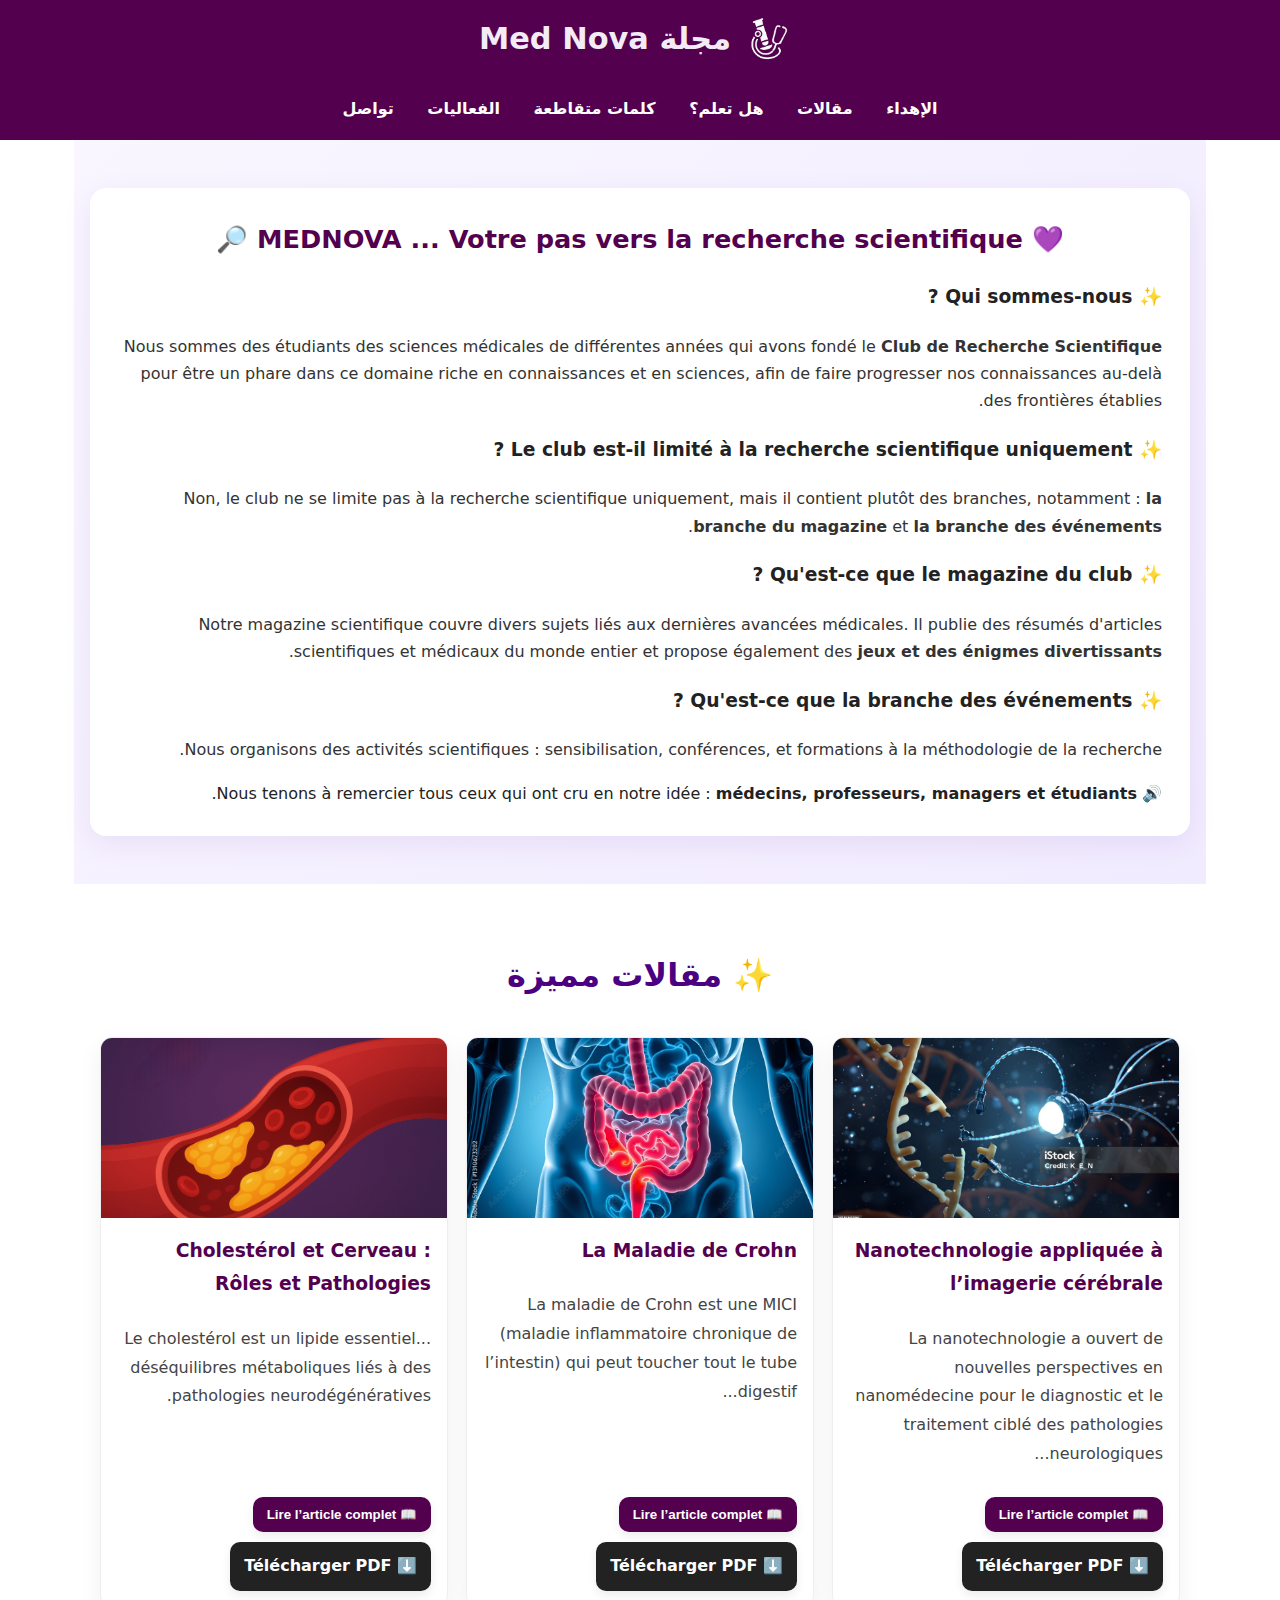
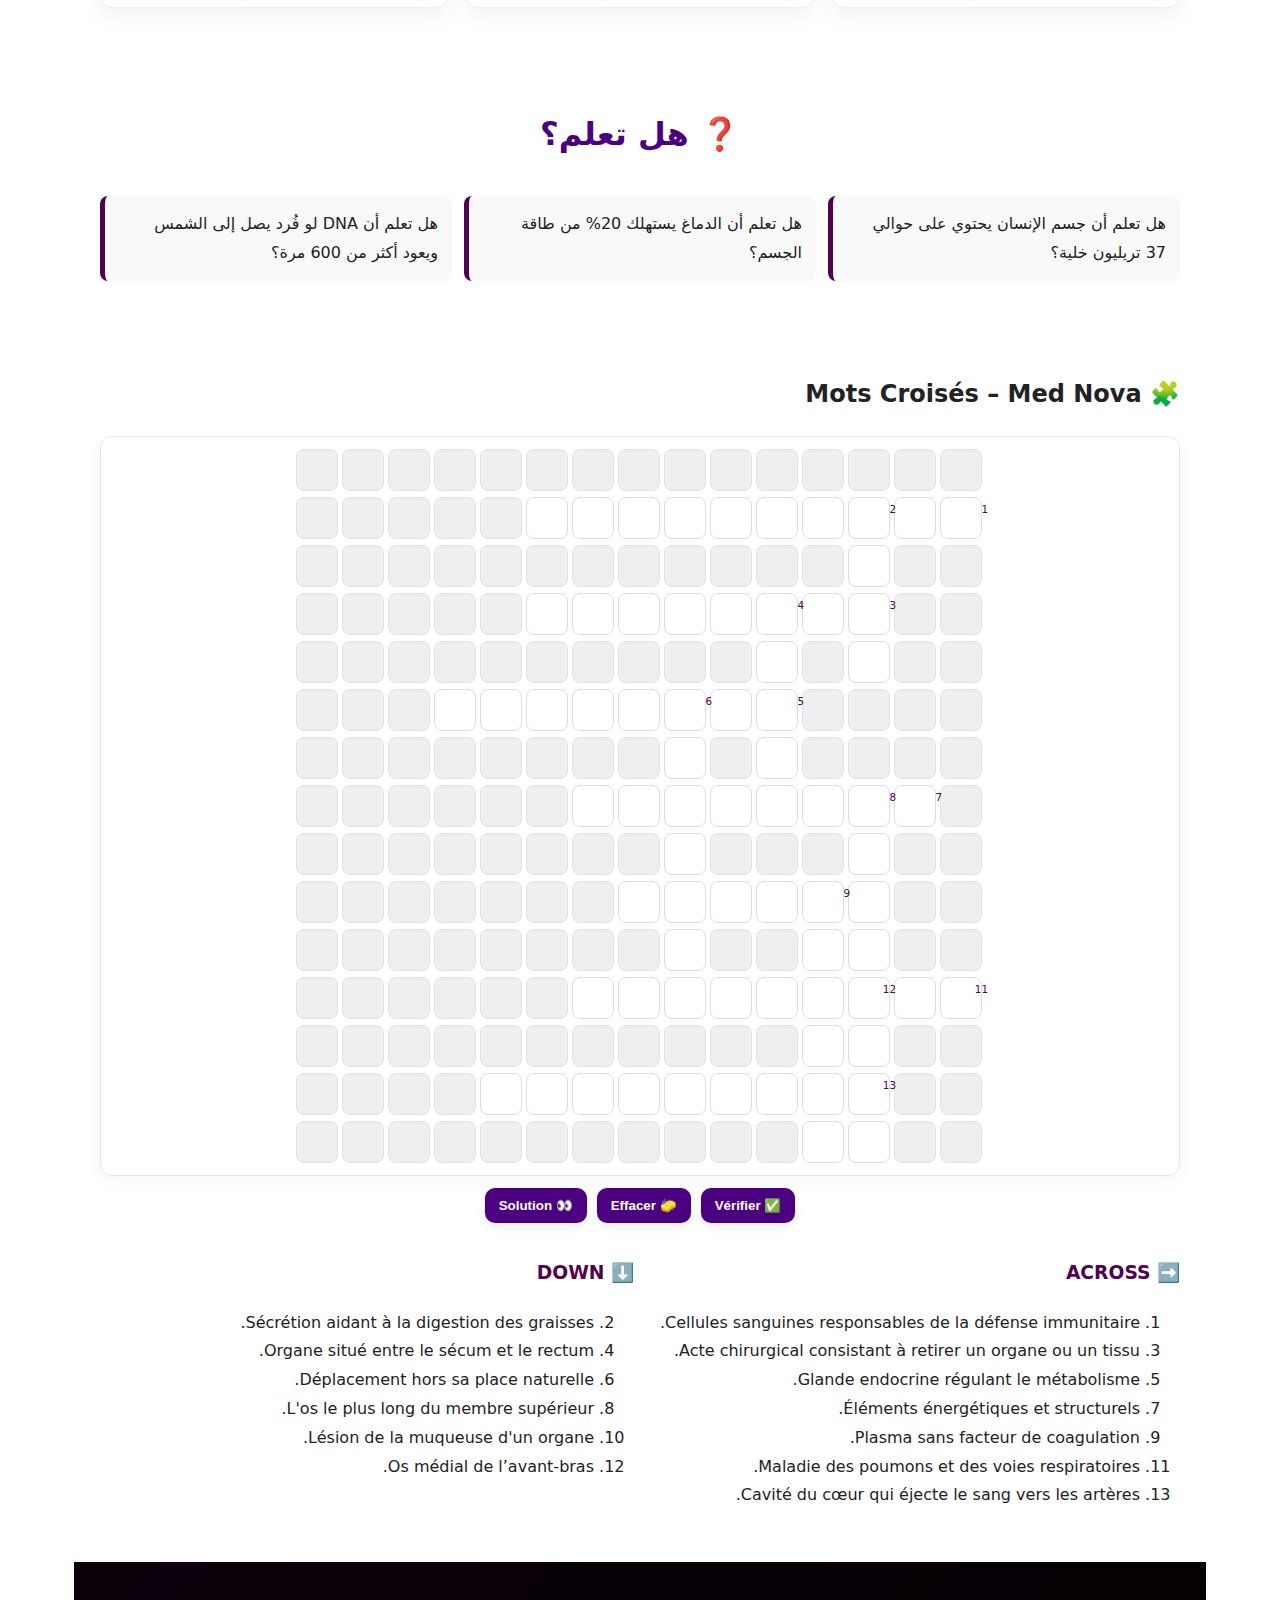
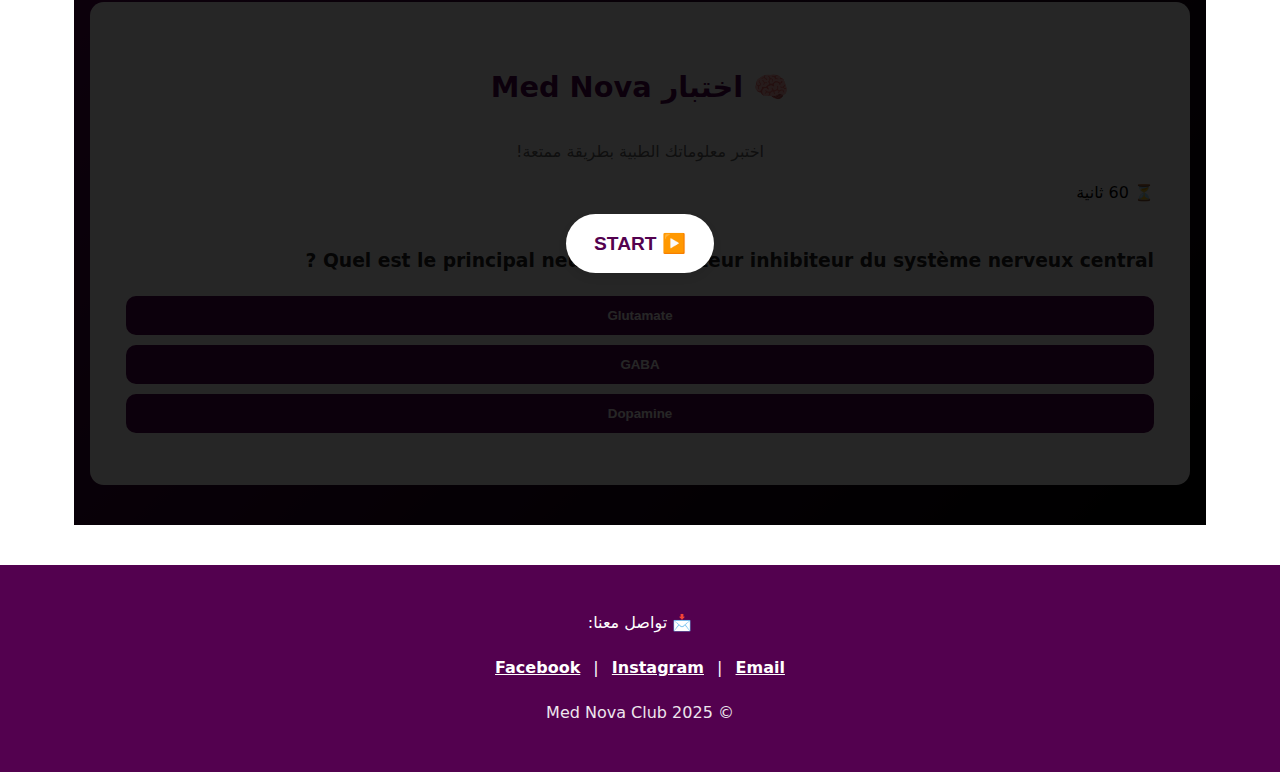
<file: magazine.html>
<!DOCTYPE html>
<html lang="ar" dir="rtl">
<head>
  <meta charset="UTF-8">
  <meta name="viewport" content="width=device-width, initial-scale=1.0">
  <link rel="stylesheet" href="style.css">
  <title>Med Nova</title>
</head>
<body>
  <!-- ======= PART 1: Header / Dedicace / Articles (with Modals) + Core CSS ======= -->
<header class="logo-title">
  <img src="mm.png" alt="Med Nova Logo" class="logo">
  <h1 class="title">مجلة Med Nova</h1>
</header>

<nav class="main-nav" aria-label="Main navigation">
  <ul>
    <li><a href="#dedicace">الإهداء</a></li>
    <li><a href="#highlights">مقالات</a></li>
    <li><a href="#facts">هل تعلم؟</a></li>
    <li><a href="#crossword">كلمات متقاطعة</a></li>
    <li><a href="#quiz">الفعاليات</a></li>
    <li><a href="#contact">تواصل</a></li>
  </ul>
</nav>

<section id="dedicace" class="dedicace-section">
  <div class="dedicace-container">
    <h2 class="dedicace-title">💜 MEDNOVA ... Votre pas vers la recherche scientifique 🔎</h2>

    <div class="dedicace-content">
      <h3>✨ Qui sommes-nous ?</h3>
      <p>
        Nous sommes des étudiants des sciences médicales de différentes années qui avons fondé le
        <b>Club de Recherche Scientifique</b> pour être un phare dans ce domaine riche en connaissances
        et en sciences, afin de faire progresser nos connaissances au-delà des frontières établies.
      </p>

      <h3>✨ Le club est-il limité à la recherche scientifique uniquement ?</h3>
      <p>
        Non, le club ne se limite pas à la recherche scientifique uniquement, mais il contient plutôt
        des branches, notamment : <b>la branche du magazine</b> et <b>la branche des événements</b>.
      </p>

      <h3>✨ Qu'est-ce que le magazine du club ?</h3>
      <p>
        Notre magazine scientifique couvre divers sujets liés aux dernières avancées médicales.
        Il publie des résumés d'articles scientifiques et médicaux du monde entier et propose également
        des <b>jeux et des énigmes divertissants</b>.
      </p>

      <h3>✨ Qu'est-ce que la branche des événements ?</h3>
      <p>
        Nous organisons des activités scientifiques : sensibilisation, conférences, et formations à la méthodologie de la recherche.
      </p>
    </div>

    <div class="dedicace-thanks">
      🔊 Nous tenons à remercier tous ceux qui ont cru en notre idée : <b>médecins, professeurs, managers et étudiants</b>.
    </div>
  </div>
</section>

<!-- ===== Articles grid ===== -->
<section id="highlights" class="section">
  <h2 class="section-title">✨ مقالات مميزة</h2>

  <div class="articles">
    <!-- Nanotechnologie -->
    <article class="card">
      <img src="na.jpg" alt="Nanotechnologie" class="card-img">
      <div class="card-content">
        <h3>Nanotechnologie appliquée à l’imagerie cérébrale</h3>
        <p class="excerpt">La nanotechnologie a ouvert de nouvelles perspectives en nanomédecine pour le diagnostic et le traitement ciblé des pathologies neurologiques...</p>
        <div class="card-actions">
          <button class="btn read-more" data-modal="nanoModal">📖 Lire l’article complet</button>
          <a class="btn download" href="Nonotechnologie.pdf" download>⬇️ Télécharger PDF</a>
        </div>
      </div>
    </article>

    <!-- Crohn -->
    <article class="card">
      <img src="cc.jpeg" alt="La Maladie de Crohn" class="card-img">
      <div class="card-content">
        <h3>La Maladie de Crohn</h3>
        <p class="excerpt">La maladie de Crohn est une MICI (maladie inflammatoire chronique de l’intestin) qui peut toucher tout le tube digestif...</p>
        <div class="card-actions">
          <button class="btn read-more" data-modal="crohnModal">📖 Lire l’article complet</button>
          <a class="btn download" href="La Maladie De Crohn.pdf" download>⬇️ Télécharger PDF</a>
        </div>
      </div>
    </article>

    <!-- Cholesterol -->
    <article class="card">
      <img src="ch.jpg" alt="Cholestérol et cerveau" class="card-img">
      <div class="card-content">
        <h3>Cholestérol et Cerveau : Rôles et Pathologies</h3>
        <p class="excerpt">Le cholestérol est un lipide essentiel... déséquilibres métaboliques liés à des pathologies neurodégénératives.</p>
        <div class="card-actions">
          <button class="btn read-more" data-modal="cholModal">📖 Lire l’article complet</button>
          <a class="btn download" href="Cholesterol.pdf" download>⬇️ Télécharger PDF</a>
        </div>
      </div>
    </article>
  </div>
</section>

<!-- ===== Modals (hidden) - keep outside cards ===== -->
<!-- Nanotech modal -->
<div id="nanoModal" class="modal" aria-hidden="true" role="dialog" aria-labelledby="nano-title">
  <div class="modal-panel" role="document">
    <button class="modal-close" data-close>&times;</button>
    <h2 id="nano-title">Nanotechnologie appliquée à l’imagerie cérébrale</h2>
    <div class="modal-body">
      <p>
        Depuis sa création, la nanotechnologie a toujours été au cœur de la recherche scientifique grâce
        à son aptitude à contrôler la matière à l'échelle atomique et moléculaire...
      </p>
      <h3>Applications</h3>
      <ul>
        <li>Diagnostic amélioré des maladies neurodégénératives</li>
        <li>Imagerie cérébrale haute résolution</li>
        <li>Transport ciblé de médicaments</li>
      </ul>
      <h3>Conclusion</h3>
      <p>La nanotechnologie promet une révolution en imagerie et traitements neurologiques.</p>
    </div>
  </div>
</div>

<!-- Crohn -->
<div id="crohnModal" class="modal" aria-hidden="true" role="dialog" aria-labelledby="crohn-title">
  <div class="modal-panel" role="document">
    <button class="modal-close" data-close>&times;</button>
    <h2 id="crohn-title">La Maladie de Crohn</h2>
    <div class="modal-body">
      <h3>Étiologie et mécanisme</h3>
      <p>Les causes de la maladie de Crohn sont multifactorielles, associant prédispositions génétiques et facteurs environnementaux...</p>
      <h3>Symptômes</h3>
      <p>Diarrhées chroniques, douleurs abdominales, fistules, sténoses...</p>
      <h3>Traitement</h3>
      <p>Corticoïdes, immunosuppresseurs, biothérapies, chirurgie si nécessaire.</p>
    </div>
  </div>
</div>

<!-- Chol -->
<div id="cholModal" class="modal" aria-hidden="true" role="dialog" aria-labelledby="chol-title">
  <div class="modal-panel" role="document">
    <button class="modal-close" data-close>&times;</button>
    <h2 id="chol-title">Cholestérol et Cerveau : Rôles et Pathologies</h2>
    <div class="modal-body">
      <h3>Introduction</h3>
      <p>Le cholestérol joue un rôle fondamental dans les membranes et la synthèse de molécules vitales...</p>
      <h3>Pathologies</h3>
      <ul>
        <li>Niemann-Pick type C</li>
        <li>Smith-Lemli-Opitz</li>
        <li>Alzheimer</li>
      </ul>
    </div>
  </div>
</div>

<!-- ===== Core CSS (scoped for these sections) ===== -->
<style>
/* ---- layout container / responsive cap ---- */
:root{
  --accent:#53014f ;
  --accent-2:#53014f ;
  --max-width: 1080px;
}
body{font-family: "Cairo", system-ui, Arial, sans-serif; margin:0; color:#222; background:#fff; direction:rtl;}

/* header + nav */
.logo-title{display:flex;align-items:center;gap:12px;justify-content:center;background:var(--accent);padding:12px}
.logo{width:58px;height:auto}
.title{color:#f1ecf5;font-size:1.9rem;margin:0}

.main-nav{background:var(--accent);position:sticky;top:0;z-index:40}
.main-nav ul{display:flex;justify-content:center;gap:0.6rem;flex-wrap:wrap;list-style:none;margin:0;padding:8px}
.main-nav a{color:#fff;text-decoration:none;padding:8px 12px;border-radius:8px;font-weight:700}
.main-nav a:hover{background:#42163f}

/* dedicace */
.dedicace-section{padding:48px 16px;background:linear-gradient(135deg,#f9f6ff,#f1ebff)}
.dedicace-container{max-width:var(--max-width);margin:0 auto;background:#fff;padding:28px;border-radius:16px;box-shadow:0 8px 30px rgba(75,0,130,0.08)}
.dedicace-title{color:var(--accent);text-align:center;margin:0 0 12px;font-size:1.6rem}
.dedicace-content p{color:#333;line-height:1.7}

/* articles grid */
.section{padding:36px 16px}
.section-title{text-align:center;color:var(--accent);margin-bottom:18px;font-size:1.6rem}
.articles{max-width:var(--max-width);margin:0 auto;display:grid;gap:18px;grid-template-columns:repeat(auto-fit,minmax(300px,1fr))}
.card{background:#fff;border-radius:12px;overflow:hidden;box-shadow:0 8px 24px rgba(0,0,0,0.06);display:flex;flex-direction:column}
.card-img{width:100%;height:200px;object-fit:cover;display:block}
.card-content{padding:16px;flex:1;display:flex;flex-direction:column}
.card-content h3{color:var(--accent);margin:0 0 8px}
.excerpt{color:#444;flex:1}
.card-actions{display:flex;gap:10px;align-items:center;margin-top:12px;flex-wrap:wrap}
.btn{display:inline-block;padding:10px 14px;border-radius:10px;border:none;cursor:pointer;font-weight:700}
.read-more{background:var(--accent);color:#fff}
.read-more:hover{background:var(--accent-2)}
.download{background:#222;color:#fff;text-decoration:none}
.download:hover{background:#444}

/* modal base (hidden) */
.modal{display:none;position:fixed;inset:0;background:rgba(0,0,0,0.72);z-index:1200;align-items:center;justify-content:center;padding:28px;overflow:auto}
.modal[aria-hidden="false"]{display:flex}
.modal-panel{background:#fff;border-radius:14px;max-width:900px;width:100%;padding:26px;box-shadow:0 20px 60px rgba(0,0,0,0.35);transform:translateY(18px);animation:zoomFade .36s ease both}
.modal-close{position:absolute;left:22px;top:18px;background:transparent;border:none;font-size:28px;cursor:pointer;color:#666}

/* modal body */
.modal-body{margin-top:10px;line-height:1.7;color:#333}
@keyframes zoomFade{from{transform:scale(.96);opacity:0}to{transform:scale(1);opacity:1}}

/* small screens tweaks */
@media (max-width:640px){
  .card-img{height:160px}
  .dedicace-container{padding:18px}
  .modal-panel{padding:18px}
}
</style>

<!-- ======= PART 2: Facts + Crossword (HTML + CSS + JS corrected) ======= -->

<section id="facts" class="section">
  <h2 class="section-title">❓ هل تعلم؟</h2>
  <div class="facts" style="max-width:var(--max-width);margin:0 auto;display:flex;gap:12px;flex-wrap:wrap;justify-content:center">
    <div class="fact" style="flex:1 1 220px;background:#f9f9f9;padding:14px;border-left:5px solid var(--accent);border-radius:8px">هل تعلم أن جسم الإنسان يحتوي على حوالي 37 تريليون خلية؟</div>
    <div class="fact" style="flex:1 1 220px;background:#f9f9f9;padding:14px;border-left:5px solid var(--accent);border-radius:8px">هل تعلم أن الدماغ يستهلك 20% من طاقة الجسم؟</div>
    <div class="fact" style="flex:1 1 220px;background:#f9f9f9;padding:14px;border-left:5px solid var(--accent);border-radius:8px">هل تعلم أن DNA لو فُرد يصل إلى الشمس ويعود أكثر من 600 مرة؟</div>
  </div>
</section>

<!-- ===== Crossword ===== -->
<section id="crossword" class="mn-crossword section">
  <div class="mn-wrap" style="max-width:var(--max-width);margin:0 auto">
    <h2 class="mn-title">🧩 Mots Croisés – Med Nova</h2>
    <div id="mn-grid" class="mn-grid" aria-hidden="false"></div>

    <div class="mn-actions" style="display:flex;justify-content:center;gap:10px;margin-top:12px">
      <button class="btn" onclick="mnCheck()">✅ Vérifier</button>
      <button class="btn" onclick="mnClear()">🧽 Effacer</button>
      <button class="btn" onclick="mnReveal()">👀 Solution</button>
    </div>

    <div class="mn-clues" style="display:grid;grid-template-columns:repeat(auto-fit,minmax(260px,1fr));gap:12px;margin-top:14px">
      <div>
        <h3 style="color:var(--accent)">➡️ ACROSS</h3>
        <ol>
          <li value="1">Cellules sanguines responsables de la défense immunitaire.</li>
          <li value="3">Acte chirurgical consistant à retirer un organe ou un tissu.</li>
          <li value="5">Glande endocrine régulant le métabolisme.</li>
          <li value="7">Éléments énergétiques et structurels.</li>
          <li value="9">Plasma sans facteur de coagulation.</li>
          <li value="11">Maladie des poumons et des voies respiratoires.</li>
          <li value="13">Cavité du cœur qui éjecte le sang vers les artères.</li>
        </ol>
      </div>
      <div>
        <h3 style="color:var(--accent)">⬇️ DOWN</h3>
        <ol>
          <li value="2">Sécrétion aidant à la digestion des graisses.</li>
          <li value="4">Organe situé entre le sécum et le rectum.</li>
          <li value="6">Déplacement hors sa place naturelle.</li>
          <li value="8">L'os le plus long du membre supérieur.</li>
          <li value="10">Lésion de la muqueuse d'un organe.</li>
          <li value="12">Os médial de l’avant-bras.</li>
        </ol>
      </div>
    </div>
  </div>
</section>

<!-- Crossword CSS tweaks (keeps styling consistent) -->
<style>
.mn-grid{display:grid;gap:6px;justify-content:center;background:#fff;padding:12px;border-radius:12px;border:1px solid #e8e8e8;box-shadow:0 6px 18px rgba(0,0,0,0.04)}
.mn-cell-wrap{position:relative}
.mn-cell{width:40px;height:40px;border:1px solid #ddd;border-radius:8px;text-align:center;font-weight:700;text-transform:uppercase;outline:none;padding:0;margin:0}
.mn-cell[disabled]{background:#efefef;border-color:#e2e2e2}
.mn-num{position:absolute;font-size:.65rem;color:var(--accent);transform:translate(6px,3px)}
</style>

<!-- Crossword JS corrected -->
<script>
(function(){
  const ROWS = 15, COLS = 15;
  const entries = [
    {num:1, ans:"LEUCOCYTES", r:1, c:0, dir:"H"},
    {num:2, ans:"BILE", r:1, c:2, dir:"V"},
    {num:3, ans:"ABLASTIE", r:3, c:2, dir:"H"},
    {num:4, ans:"COLON", r:3, c:4, dir:"V"},
    {num:5, ans:"THYROIDE", r:5, c:4, dir:"H"},
    {num:6, ans:"HERNIE", r:5, c:6, dir:"V"},
    {num:7, ans:"GLUCIDES", r:7, c:1, dir:"H"},
    {num:8, ans:"HUMERUS", r:7, c:2, dir:"V"},
    {num:9, ans:"SERUM", r:9, c:3, dir:"H"},
    {num:10, ans:"ULCERE", r:9, c:3, dir:"V"},
    {num:11, ans:"BRONCHITE", r:11, c:0, dir:"H"},
    {num:12, ans:"ULNA", r:11, c:2, dir:"V"},
    {num:13, ans:"VENTRICLE", r:13, c:2, dir:"H"},
  ];

  // build grid array
  const grid = Array.from({length: ROWS}, ()=> Array(COLS).fill(null));
  entries.forEach(e=>{
    const L = e.ans.length;
    for(let i=0;i<L;i++){
      const r = e.r + (e.dir === "V" ? i : 0);
      const c = e.c + (e.dir === "H" ? i : 0);
      if(r < ROWS && c < COLS) grid[r][c] = e.ans[i].toUpperCase();
    }
  });

  const holder = document.getElementById('mn-grid');
  holder.style.gridTemplateColumns = `repeat(${COLS}, 40px)`;

  // compute starts
  const starts = new Map();
  entries.forEach(e=>{
    const key = `${e.r},${e.c}`;
    if(!starts.has(key) || e.num < starts.get(key)) starts.set(key, e.num);
  });

  // render cells
  for(let r=0;r<ROWS;r++){
    for(let c=0;c<COLS;c++){
      const wrap = document.createElement('div');
      wrap.className = 'mn-cell-wrap';
      const input = document.createElement('input');
      input.className = 'mn-cell';
      input.maxLength = 1;
      const val = grid[r][c];
      if(val === null) {
        input.disabled = true;
      } else {
        input.dataset.solution = val;
        input.addEventListener('input', (e)=>{
          e.target.value = (e.target.value || '').toUpperCase();
          e.target.style.background = '';
        });
      }
      const key = `${r},${c}`;
      if(starts.has(key)){
        const num = document.createElement('span');
        num.className = 'mn-num';
        num.textContent = starts.get(key);
        wrap.appendChild(num);
      }
      wrap.appendChild(input);
      holder.appendChild(wrap);
    }
  }

  // controls
  window.mnCheck = function(){
    document.querySelectorAll('#mn-grid .mn-cell').forEach(inp=>{
      if(inp.disabled) return;
      const ok = ((inp.value||'').toUpperCase() === inp.dataset.solution);
      inp.style.background = ok ? '#c9f7d5' : '#ffd8d6';
    });
  };
  window.mnClear = function(){
    document.querySelectorAll('#mn-grid .mn-cell').forEach(inp=>{
      if(inp.disabled) return;
      inp.value = ''; inp.style.background = '';
    });
  };
  window.mnReveal = function(){
    document.querySelectorAll('#mn-grid .mn-cell').forEach(inp=>{
      if(inp.disabled) return;
      inp.value = inp.dataset.solution;
      inp.style.background = '#e8e8ff';
    });
  };
})();
</script>


<!-- ======= PART 3: Quiz section + Modal behavior (close outside/ESC) + Footer ======= -->

<section id="quiz" class="quiz-section">
  <div class="quiz-container" style="max-width:var(--max-width);margin:0 auto;padding:36px;border-radius:14px;">
    <h2 class="quiz-title">🧠 اختبار Med Nova</h2>
    <p class="quiz-subtitle">اختبر معلوماتك الطبية بطريقة ممتعة!</p>

    <div class="quiz-timer" id="quiz-timer">⏳ 60 ثانية</div>
    <div class="progress-container" style="width:100%;height:18px;background:#ffffff;border-radius:12px;overflow:hidden;margin-bottom:18px">
      <div id="progress-bar" style="height:100%;width:0%;background:linear-gradient(90deg,var(--accent),var(--accent-2));color:#ffffff;display:flex;align-items:center;justify-content:center;font-weight:700;border-radius:12px">0%</div>
    </div>

    <div class="quiz-card active" id="q1">
      <h3>Quel est le principal neurotransmetteur inhibiteur du système nerveux central ?</h3>
      <ul>
        <li><button class="quiz-btn" onclick="nextQuestion(1,false)">Glutamate</button></li>
        <li><button class="quiz-btn" onclick="nextQuestion(1,true)">GABA</button></li>
        <li><button class="quiz-btn" onclick="nextQuestion(1,false)">Dopamine</button></li>
      </ul>
    </div>

    <!-- (باقي الأسئلة q2..q11 كما في كودك السابق) -->
    <div class="quiz-card" id="q2">
      <h3>À partir de quel seuil définit-on l’oligurie chez l’adulte ?</h3>
      <ul>
        <li><button class="quiz-btn" onclick="nextQuestion(2,false)">100 mL/24 h</button></li>
        <li><button class="quiz-btn" onclick="nextQuestion(2,true)">500 mL/24 h</button></li>
        <li><button class="quiz-btn" onclick="nextQuestion(2,false)">1000 mL/24 h</button></li>
      </ul>
    </div>

    <div class="quiz-card" id="q3">
      <h3>Quelle est la valeur normale du pH sanguin artériel ?</h3>
      <ul>
        <li><button class="quiz-btn" onclick="nextQuestion(3,true)">7,35 – 7,45</button></li>
        <li><button class="quiz-btn" onclick="nextQuestion(3,false)">7,20 – 7,30</button></li>
        <li><button class="quiz-btn" onclick="nextQuestion(3,false)">7,50 – 7,60</button></li>
      </ul>
    </div>

    <!-- ... أ... -->
    <div class="quiz-card" id="q4"><h3>Quel type d’hypersensibilité est impliqué dans l’anaphylaxie ?</h3><ul><li><button class="quiz-btn" onclick="nextQuestion(4,false)">Type IV</button></li><li><button class="quiz-btn" onclick="nextQuestion(4,false)">Type II</button></li><li><button class="quiz-btn" onclick="nextQuestion(4,true)">Type I</button></li></ul></div>
    <div class="quiz-card" id="q5"><h3>Quel ion est principalement responsable de la phase de dépolarisation dans le potentiel d’action cardiaque ?</h3><ul><li><button class="quiz-btn" onclick="nextQuestion(5,true)">Sodium (Na⁺)</button></li><li><button class="quiz-btn" onclick="nextQuestion(5,false)">Potassium (K⁺)</button></li><li><button class="quiz-btn" onclick="nextQuestion(5,false)">Calcium (Ca²⁺)</button></li></ul></div>
    <div class="quiz-card" id="q6"><h3>Quelle structure sécrète principalement l’aldostérone ?</h3><ul><li><button class="quiz-btn" onclick="nextQuestion(6,false)">Médullosurrénale</button></li><li><button class="quiz-btn" onclick="nextQuestion(6,true)">Cortex surrénalien (zone glomérulée)</button></li><li><button class="quiz-btn" onclick="nextQuestion(6,false)">Rein (cellules juxtaglomérulaires)</button></li></ul></div>
    <div class="quiz-card" id="q7"><h3>Quelle est la demi-vie moyenne de l’insuline endogène ?</h3><ul><li><button class="quiz-btn" onclick="nextQuestion(7,false)">5 minutes</button></li><li><button class="quiz-btn" onclick="nextQuestion(7,true)">30 minutes</button></li><li><button class="quiz-btn" onclick="nextQuestion(7,false)">2 heures</button></li></ul></div>
    <div class="quiz-card" id="q8"><h3>Quel nerf innerve principalement le diaphragme ?</h3><ul><li><button class="quiz-btn" onclick="nextQuestion(8,true)">Nerf phrénique</button></li><li><button class="quiz-btn" onclick="nextQuestion(8,false)">Nerf vague</button></li><li><button class="quiz-btn" onclick="nextQuestion(8,false)">Nerf intercostal</button></li></ul></div>
    <div class="quiz-card" id="q9"><h3>كم عدد الكروموسومات عند الإنسان؟</h3><ul><li><button class="quiz-btn" onclick="nextQuestion(9,true)">46 كروموسوم</button></li><li><button class="quiz-btn" onclick="nextQuestion(9,false)">44 كروموسوم</button></li><li><button class="quiz-btn" onclick="nextQuestion(9,false)">48 كروموسوم</button></li></ul></div>
    <div class="quiz-card" id="q10"><h3>Quelle est la molécule cible des IEC ?</h3><ul><li><button class="quiz-btn" onclick="nextQuestion(10,false)">Angiotensine I</button></li><li><button class="quiz-btn" onclick="nextQuestion(10,false)">Angiotensine II</button></li><li><button class="quiz-btn" onclick="nextQuestion(10,true)">Enzyme de conversion</button></li></ul></div>
    <div class="quiz-card" id="q11"><h3>Quelle artère apporte la majeure partie du flux sanguin au cerveau ?</h3><ul><li><button class="quiz-btn" onclick="nextQuestion(11,true)">Artère carotide interne</button></li><li><button class="quiz-btn" onclick="nextQuestion(11,false)">Artère basilaire</button></li><li><button class="quiz-btn" onclick="nextQuestion(11,false)">Artère vertébrale</button></li></ul></div>

    <div class="quiz-card" id="result">
      <h3>🎉 النتيجة</h3>
      <p id="quiz-score"></p>
      <button class="btn" onclick="restartQuiz()">🔄 إعادة المحاولة</button>
    </div>

    <!-- overlay start button -->
    <div id="quiz-overlay" style="position:absolute;inset:0;background:rgba(0,0,0,0.85);display:flex;align-items:center;justify-content:center;z-index:5">
      <button id="start-quiz-btn" class="btn" style="background:#fff;color:var(--accent);font-size:1.2rem;padding:18px 28px;border-radius:999px">▶️ START</button>
    </div>
  </div>
</section>

<!-- Quiz small CSS (kept minimal because main CSS is above) -->
<style>
.quiz-section{padding:40px 16px;background:linear-gradient(135deg,#53014f,#000);color:#000000;position:relative}
.quiz-container{background:#fff;border-radius:14px;padding:28px}
.quiz-title{color:var(--accent);font-size:1.8rem;text-align:center}
.quiz-subtitle{text-align:center;color:#666;margin-bottom:12px}
.quiz-card{display:none}
.quiz-card.active{display:block}
.quiz-card h3{color:#222}
.quiz-card ul{list-style:none;padding:0}
.quiz-card li{margin:10px 0}
.quiz-btn{width:100%;padding:12px;border-radius:10px;border:none;background:var(--accent);color:#fff;font-weight:700;cursor:pointer}
.quiz-btn:hover{background:var(--accent-2);transform:scale(1.02)}
</style>

<!-- Footer -->
<footer id="contact" style="background:var(--accent);color:#fff;padding:28px;text-align:center;margin-top:40px">
  <p>📩 تواصل معنا:</p>
  <p><a href="https://www.facebook.com/" target="_blank" style="color:#fff;text-decoration:underline">Facebook</a> | <a href="https://www.instagram.com/" target="_blank" style="color:#fff;text-decoration:underline">Instagram</a> | <a href="mailto:mednova@gmail.com" style="color:#fff;text-decoration:underline">Email</a></p>
  <p style="margin-top:10px;opacity:.9">© 2025 Med Nova Club</p>
</footer>

<!-- ===== Unified JS: modal behavior (close outside, ESC), quiz logic, small helpers ===== -->
<script>
/* ---------- Modal behaviour: open/close, close on backdrop click and ESC ---------- */
document.addEventListener('click', function(e){
  // open modal via data-modal attribute on buttons (already wired in PART1 HTML)
  const openBtn = e.target.closest('[data-modal]');
  if(openBtn){
    const id = openBtn.getAttribute('data-modal');
    openModalById(id);
    return;
  }
  // close modal when clicking on element with [data-close]
  if(e.target.closest('[data-close]') || e.target.classList.contains('modal-close')){
    const modal = e.target.closest('.modal') || document.querySelector('.modal[aria-hidden="false"]');
    if(modal) closeModal(modal.id);
  }
  // close if click backdrop (target is .modal element)
  if(e.target.classList && e.target.classList.contains('modal')){
    closeModal(e.target.id);
  }
});

// keyboard handling (ESC)
document.addEventListener('keydown', function(e){
  if(e.key === "Escape"){
    document.querySelectorAll('.modal[aria-hidden="false"]').forEach(m=> closeModal(m.id));
  }
});

function openModalById(id){
  const el = document.getElementById(id);
  if(!el) return;
  el.setAttribute('aria-hidden','false');
  // disable page scroll while modal open
  document.documentElement.style.overflow = 'hidden';
  document.body.style.overflow = 'hidden';
  // focus trap basic (focus first focusable)
  const focusable = el.querySelector('button, [href], input, textarea, select');
  if(focusable) focusable.focus();
}
function closeModal(id){
  const el = document.getElementById(id);
  if(!el) return;
  el.setAttribute('aria-hidden','true');
  document.documentElement.style.overflow = '';
  document.body.style.overflow = '';
}

/* ---------- QUIZ logic ---------- */
let score = 0;
let timer = 60;
let interval = null;
const totalQuestions = 11;

// start button
document.getElementById('start-quiz-btn').addEventListener('click', ()=>{
  document.getElementById('quiz-overlay').style.display = 'none';
  score = 0;
  timer = 60;
  updateTimerUI();
  showQuestion(1);
  startTimer();
  updateProgress(0);
});

function startTimer(){
  clearInterval(interval);
  interval = setInterval(()=>{
    timer--;
    updateTimerUI();
    if(timer <= 0){
      clearInterval(interval);
      showResult();
    }
  },1000);
}
function updateTimerUI(){
  const el = document.getElementById('quiz-timer');
  if(el) el.textContent = `⏳ ${timer} ثانية`;
}
function updateProgress(current){
  const bar = document.getElementById('progress-bar');
  if(!bar) return;
  const pct = Math.round((current / totalQuestions) * 100);
  bar.style.width = pct + '%';
  bar.textContent = `${current}/${totalQuestions}`;
}
function showQuestion(n){
  document.querySelectorAll('.quiz-card').forEach(card => card.classList.remove('active'));
  const el = document.getElementById('q' + n);
  if(el) el.classList.add('active');
}
function nextQuestion(q, correct){
  if(typeof correct === 'boolean' && correct) score++;
  // hide current, show next
  const next = document.getElementById('q' + (q+1));
  if(next){
    showQuestion(q+1);
    updateProgress(q);
  } else {
    updateProgress(totalQuestions);
    showResult();
  }
}
function showResult(){
  clearInterval(interval);
  document.querySelectorAll('.quiz-card').forEach(c=>c.classList.remove('active'));
  document.getElementById('result').classList.add('active');
  const scoreEl = document.getElementById('quiz-score');
  if(scoreEl) scoreEl.innerText = `أجبت بشكل صحيح على ${score} من ${totalQuestions} أسئلة ✅`;
}
function restartQuiz(){
  score = 0; timer = 60;
  document.getElementById('quiz-overlay').style.display = 'flex';
  document.getElementById('q1').classList.add('active');
  document.getElementById('result').classList.remove('active');
  updateTimerUI();
  updateProgress(0);
  clearInterval(interval);
}

/* safety: prevent accidental double-binding of inline nextQuestion functions if used globally */
window.nextQuestion = nextQuestion;
window.restartQuiz = restartQuiz;
</script>


</body>
</html>
</file>
<file: style.css>
html{
  scroll-behavior: smooth;
 }
body {
  font-family: 'Cairo', sans-serif;
  margin: 0;
  padding: 0;
  background: hsl(323, 79%, 31%);
  color: #222;
  line-height: 1.8;
  scroll-behavior: smooth;
}

/* CSS */
.logo-title {
  background: #53014f;
  display: flex;
  align-items: center;   /* يخلي الشعار والعنوان بنفس المستوى العمودي */
  gap: 12px;             /* مسافة بين الشعار والعنوان */
  justify-content: center; 
}

.logo {
  width: 60px;   /* حجم الشعار */
  height: auto;  /* يخلي الأبعاد متناسبة */
}

.title {
  font-size: 2rem;
  font-weight: bold;
  color: #f1ecf5; 
}

  
 

nav {
  background:#53014f ;
  color: white;
  padding: 0.5rem;
  position: sticky;
  top: 0;
  z-index: 1000;
}

nav ul {
  list-style: none;
  margin: 0;
  padding: 0;
  display: flex;
  justify-content: center;
  flex-wrap: wrap;
  gap: 1rem;
}

nav a {
  color: white;
  text-decoration: none;
  font-weight: bold;
  padding: 0.3rem 0.8rem;
  border-radius: 5px;
  transition: background 0.3s;
}

nav a:hover {
  background: #743070;
}



.hero h2 {
  font-size: 2.5rem;
  margin-bottom: 1rem;
}

.hero p {
  font-size: 1.3rem;
}

section {
  padding: 3rem 1rem;
  max-width: 1100px;
  margin: auto;
}

h2.section-title {
  font-size: 2rem;
  color: #4B0082;
  margin-bottom: 2rem;
  text-align: center;
}

.articles {
  display: grid;
  grid-template-columns: repeat(auto-fit, minmax(280px, 1fr));
  gap: 1.5rem;
}

.card {
  background: #fff;
  border: 1px solid #eee;
  border-radius: 12px;
  overflow: hidden;
  box-shadow: 0 4px 12px rgba(0,0,0,0.08);
  transition: transform 0.3s;
}

.card:hover {
  transform: translateY(-5px);
}

.card img {
  width: 100%;
  height: 180px;
  object-fit: cover;
}

.card-content {
  padding: 1rem;
}

.card-content h3 {
  color: #4B0082;
  margin-bottom: 0.5rem;
}

.facts {
  display: flex;
  flex-wrap: wrap;
  gap: 1rem;
  justify-content: center;
}

.fact {
  flex: 1 1 250px;
  background: #f9f9f9;
  border-left: 5px solid #4B0082;
  padding: 1rem;
  border-radius: 8px;
}

footer {
  background: #53014f;
  color: #fff;
  text-align: center;
  padding: 2rem 1rem;
  margin-top: 3rem;
}

footer a {
  color: #fcfcfc;
  margin: 0 0.5rem;
  text-decoration: none;
  font-weight: bold;
}

footer a:hover {
  text-decoration: underline;
}
  /* ====== Crossword Styles ====== */
.crossword-section {
  background: #f8f8f8;
  border-top: 1px solid #eee;
  border-bottom: 1px solid #eee;
}
.crossword-wrap {
  max-width: 900px;
  margin: 0 auto;
  padding: 2rem 1rem;
}
.crossword-title {
  font-size: 1.8rem;
  color: #4B0082;
  text-align: center;
  margin-bottom: 1rem;
  font-weight: 700;
}
.crossword-actions { 
  display: flex; 
  gap: .75rem; 
  flex-wrap: wrap; 
  margin: 1rem 0 1.5rem; 
}
.btn {
  background: #4B0082;
  color: #fff;
  border: none;
  border-radius: 10px;
  padding: .6rem 1rem;
  cursor: pointer;
  font-weight: 700;
  box-shadow: 0 4px 10px rgba(0,0,0,.08);
  transition: transform .15s ease, opacity .2s ease;
}
.btn.secondary { background: #111; }
.btn:hover { transform: translateY(-2px); }

.crossword-grid {
  display: grid;
  gap: 4px;
  justify-content: center;
  margin: 0 auto 1.25rem;
  background: #fff;
  padding: 10px;
  border-radius: 12px;
  border: 1px solid #e8e8e8;
  box-shadow: 0 6px 18px rgba(0,0,0,.06);
}
.cw-cell {
  width: 42px; height: 42px;
  text-align: center;
  border: 1px solid #ddd;
  border-radius: 8px;
  font-size: 1rem;
  text-transform: uppercase;
  outline: none;
  transition: background .2s ease;
}
.cw-cell[disabled] {
  background: #efefef;
  border-color: #e2e2e2;
}
.cw-note { color: #666; text-align: center; margin-bottom: .5rem; }

.cw-cols { 
  display: grid; 
  grid-template-columns: repeat(auto-fit, minmax(260px, 1fr));
  gap: 1rem; 
  margin-top: 1rem;
}
.cw-box {
  background: #fff;
  border: 1px solid #eee;
  border-radius: 12px;
  padding: 1rem;
  box-shadow: 0 4px 14px rgba(0,0,0,.05);
}
.cw-box h3 { color: #4B0082; margin-top: 0; }
.cw-box ul { margin: .5rem 0 0; padding-inline-start: 1.2rem; }
.cw-box li { margin: .35rem 0; }

.logo-text {
width:10px;

}

.section-tit{
  font-size: 2rem;
  color: #040205;
  margin-bottom: 2rem;
  text-align: center;
}
</file>
